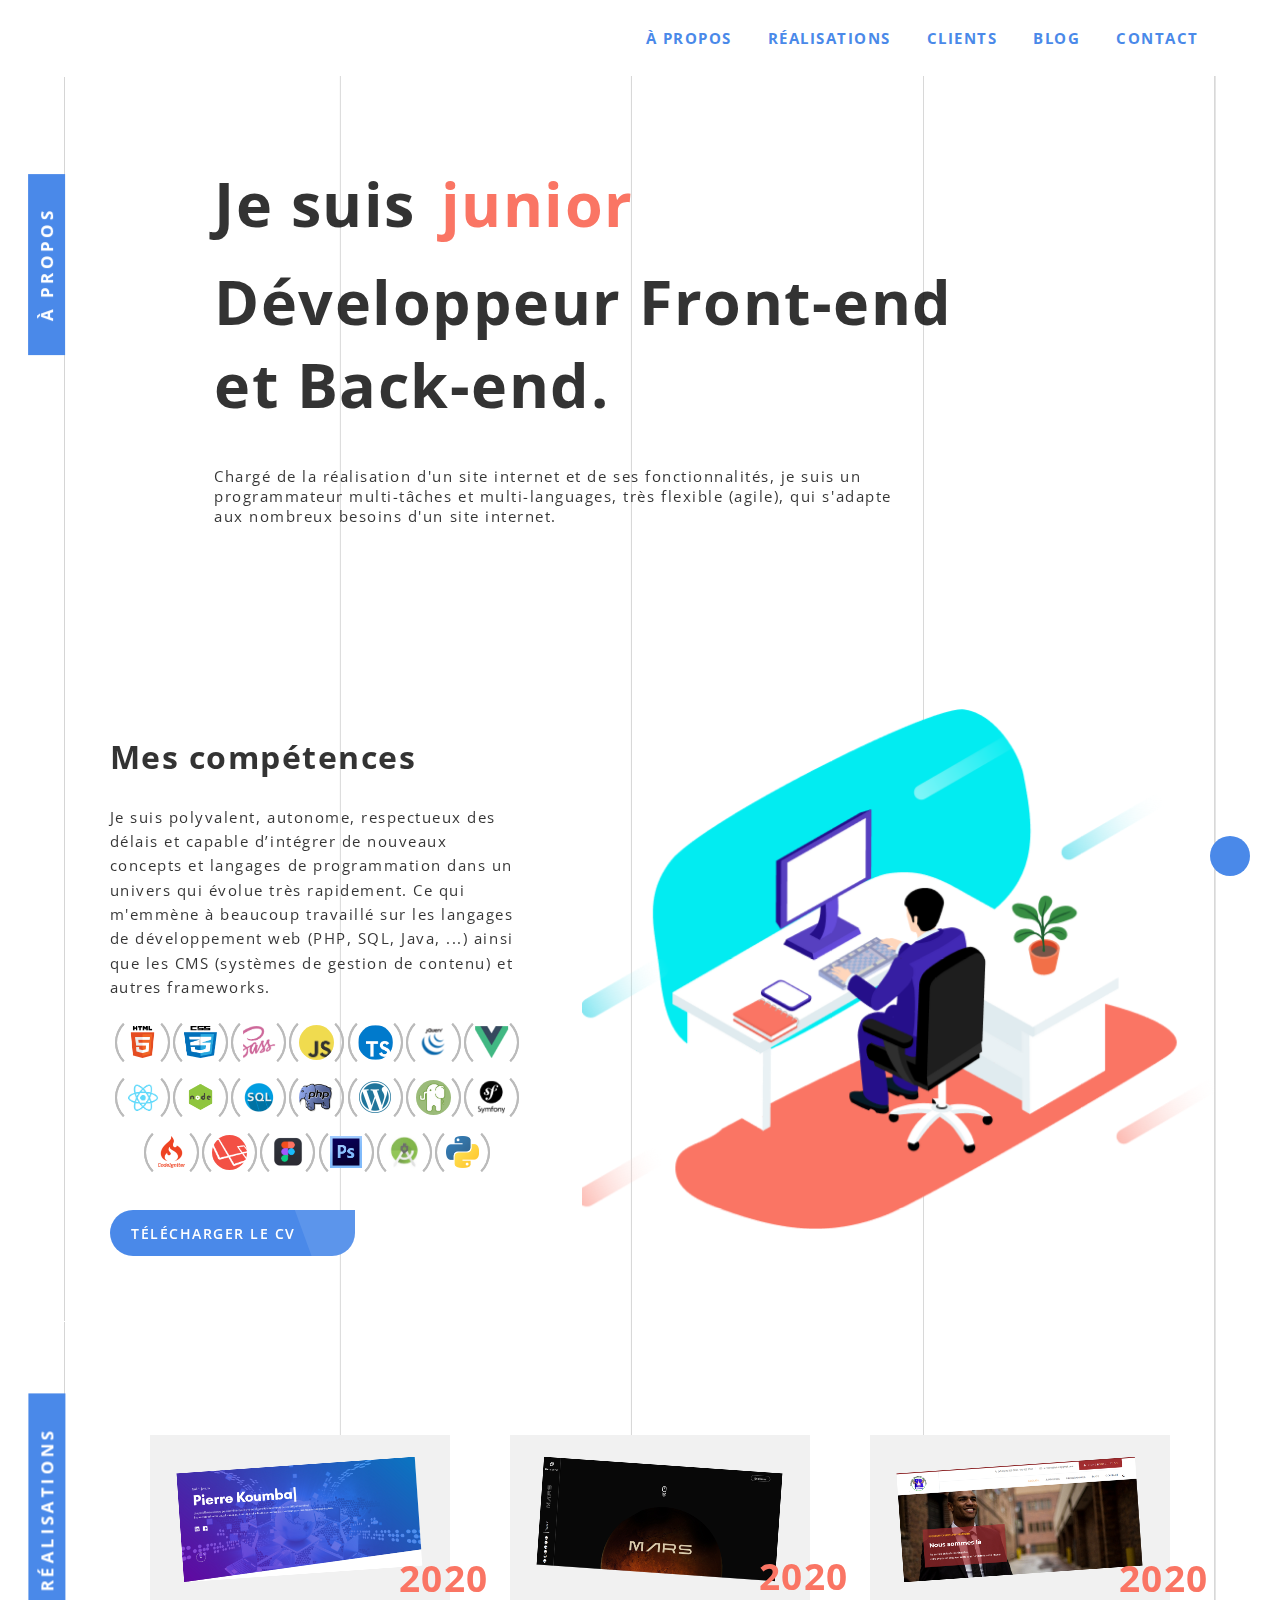
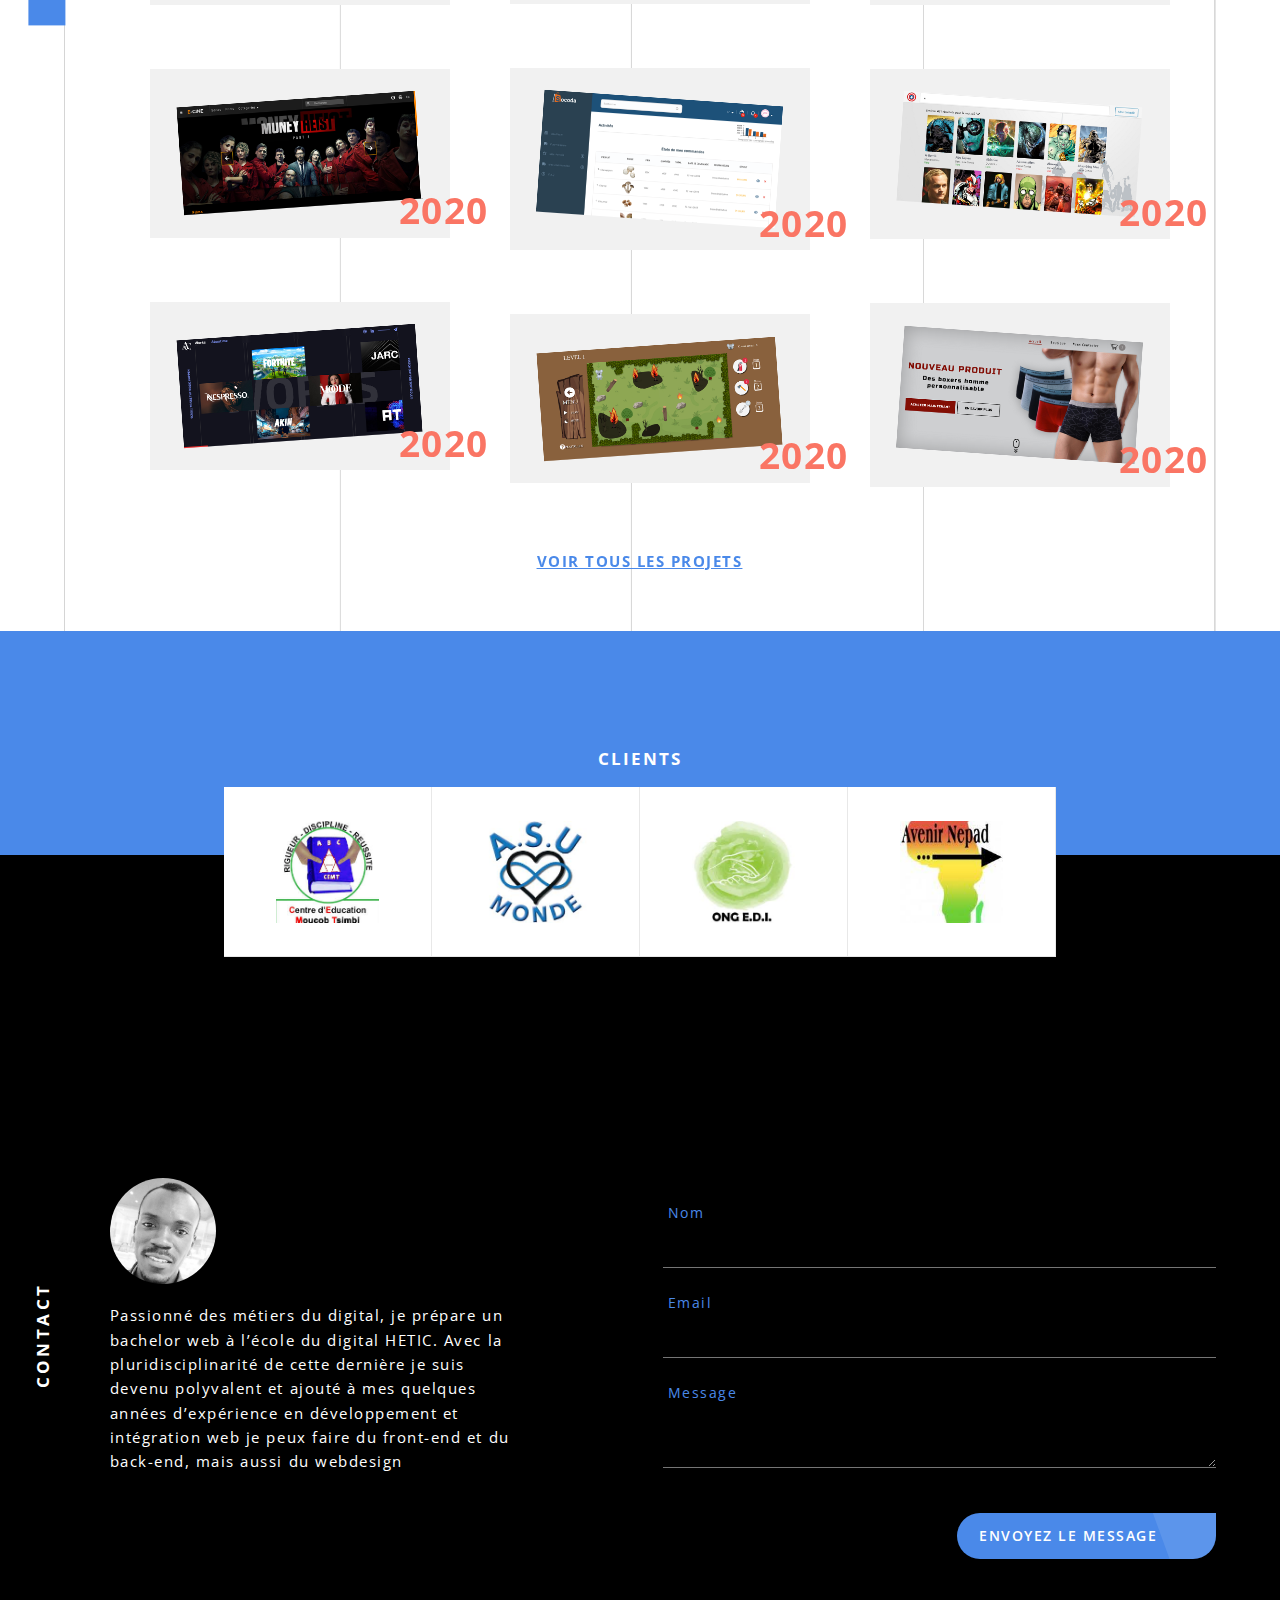
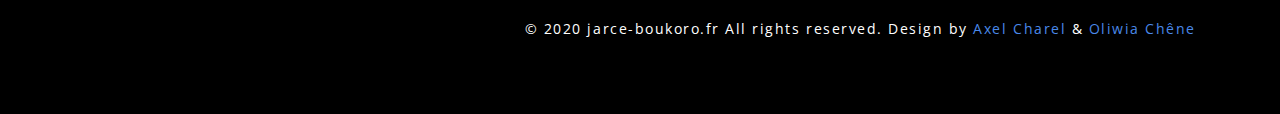
<file: index.html>
<!DOCTYPE html>
<html lang="en" class="no-js">
	<head>
		<meta charset="UTF-8" />
		<meta http-equiv="X-UA-Compatible" content="IE=edge,chrome=1"> 
		<meta name="viewport" content="width=device-width, initial-scale=1.0"> 
		<title>Portfolio | Jarce Boukoro</title>
		<meta name="description" content="Portofolio Jarce Boukoro Développeur Web" />
		<meta name="keywords" content="portofolio, hetic, informatique, congo brazzaville pointe noire, developpeur, web digital" />
		<meta name="author" content="Jarce Boukoro" />
		<link rel="shortcut icon" href="#">
		<link href="https://unpkg.com/aos@2.3.1/dist/aos.css" rel="stylesheet">
		<link rel="stylesheet" type="text/css" href="css/normalize.css" />
		<link rel="stylesheet" type="text/css" href="css/demo.css" />
		<link rel="stylesheet" type="text/css" href="css/icons.css" />
		<link rel="stylesheet" type="text/css" href="css/style.css" />
		<link rel="stylesheet" href="css/generique.css">
		<link rel="stylesheet" href="css/ujk6ksk.css">
		<link rel="stylesheet" href="css/ugp0unb.css">
		<link
			rel="stylesheet"
			href="https://use.fontawesome.com/releases/v5.0.10/css/all.css"
			integrity="sha384-+d0P83n9kaQMCwj8F4RJB66tzIwOKmrdb46+porD/OvrJ+37WqIM7UoBtwHO6Nlg"
			crossorigin="anonymous"
			/>
		<script src="js/modernizr.custom.js"></script>
		<script>document.documentElement.className="js";var supportsCssVars=function(){var a,b=document.createElement("style");return b.innerHTML="root: { --tmp-var: bold; }",document.head.appendChild(b),a=!!(window.CSS&&window.CSS.supports&&window.CSS.supports("font-weight","var(--tmp-var)")),b.parentNode.removeChild(b),a};supportsCssVars()||alert("Please view this demo in a modern browser that supports CSS Variables.");</script>
	</head>
	<body class="loading">
		<div id="app"></div>
		<header>
			<div class="container">
				<span class="link-header">
					<a href="http://www.linkedin.com/in/jarceb" target="_blank"><i class="fab fa-linkedin-in"></i></a>
					<a href="http://github.com/j2frise" target="_blank"><i class="fab fa-github"></i></a>
					<a href="./img/boukoro_jarce_cv.pdf" target="_blank"><i class="fas fa-file-pdf"></i></a>
				</span>
				<nav class="menu click-menu desktop">
					<a href="#about">à propos</a>
					<a href="#works">Réalisations</a>
					<a href="#clients">Clients</a>
					<a href="#">Blog</a>
					<a href="#contact">Contact</a>
				</nav>
				<nav id="bt-menu" class="bt-menu mobile">
					<a href="#" class="bt-menu-trigger"><span>Menu</span></a>
					<ul class="click-menu">
						<li><a href="#about">à propos</a></li>
						<li><a href="#works">Réalisations</a></li>
						<li><a href="#clients">Clients</a></li>
						<li><a href="#">Blog</a></li>
						<li><a href="#contact">Contact</a></li>
					</ul>
					<ul>
						<li class="linkedin"><a href="http://www.linkedin.com/in/jarceb" class="in" target="_blank"><i class="fab fa-linkedin-in"></i></a></li>
						<li><a href="http://github.com/j2frise" class="bt-icon icon-github" target="_blank">icon-github</a></li>
					</ul>
				</nav>
			</div><!-- /container -->
		</header>
		<a href="#" class="scrollToTop"><i class="fa fa-angle-up"></i></a>
		<main>
			<section id="about"  data-type="background" data-speed="10">
				<div class="container">
					<h3 class="desktop about">à propos</h3>
					<article>
						<h1 data-aos="fade-up" data-aos-duration="2000">
							<span>Je suis </span>
							<div>
								<ul class="flip3"> 
									<li class="second">junior</li>
									<li class="hetic">étudiant</li>
									<li>Jarce boukoro</li>
								</ul>
							</div>
							<!--<span>Jarce boukoro</span>-->
							<br>
							Développeur Front-end et Back-end.
							<h3 class="mobile">à propos</h3>
						</h1>
						<div class="content-about">
							Chargé de la réalisation d'un site internet et de ses fonctionnalités, je suis un programmateur multi-tâches et multi-languages, très flexible (agile), qui s'adapte aux nombreux besoins d'un site internet.
						</div>
									
					</article>
					<article class="features">
						
						<div class="last">
							<div class="last-img"></div>
							<div class="last-img"></div>
							<div class="last-img"></div>
							<div class="last-img"></div>
							<div class="last-img"></div>
						</div>
						<div class="first" data-aos="fade-right" data-aos-duration="2000">
							<h2>Mes compétences</h2>
							<p>
								Je suis polyvalent, autonome, respectueux des délais et capable d’intégrer de nouveaux concepts et langages de programmation dans un univers qui évolue très rapidement.
								Ce qui m'emmène à beaucoup travaillé sur les langages de développement web (PHP, SQL, Java, ...) ainsi que les CMS (systèmes de gestion de contenu) et autres frameworks.
								<br>
							</p>
							<div class="skills">
								<figure class="snip1566">
									<img src="./img/logo/sk-html.png" alt="sq-sample14" />
									<figcaption><i class="fas fa-external-link-alt"></i></figcaption>
									<a href="https://developer.mozilla.org/fr/docs/Apprendre/Commencer_avec_le_web/Les_bases_HTML" target="_blank"></a>
								</figure>
								<figure class="snip1566"><img src="./img/logo/sk-css.png" alt="sq-sample17" />
									<figcaption><i class="fas fa-external-link-alt"></i></figcaption>
									<a href="https://developer.mozilla.org/fr/docs/Apprendre/Commencer_avec_le_web/Les_bases_CSS" target="_blank"></a>
								</figure>
								<figure class="snip1566"><img src="./img/logo/sk-sass.png" alt="sq-sample19" />
									<figcaption><i class="fas fa-external-link-alt"></i></figcaption>
									<a href="https://la-cascade.io/se-lancer-dans-sass/" target="_blank"></a>
								</figure>
								<figure class="snip1566"><img class="circle" src="./img/logo/sk-js.png" alt="sq-sample20" />
									<figcaption><i class="fas fa-external-link-alt"></i></figcaption>
									<a href="https://developer.mozilla.org/fr/docs/Web/JavaScript/guide_de_demarrage" target="_blank"></a>
								</figure>
								<figure class="snip1566"><img class="circle" src="./img/logo/ts.png" alt="sq-sample20" />
									<figcaption><i class="fas fa-external-link-alt"></i></figcaption>
									<a href="https://www.typescriptlang.org/docs/handbook/typescript-in-5-minutes.html" target="_blank"></a>
								</figure>
								<figure class="snip1566">
									<img src="./img/logo/sk-jquery.png" alt="sq-sample14" />
									<figcaption><i class="fas fa-external-link-alt"></i></figcaption>
									<a href="https://www.w3schools.com/jquery/" target="_blank"></a>
								</figure>
								<figure class="snip1566"><img src="./img/logo/vujs.png" alt="sq-sample17" />
									<figcaption><i class="fas fa-external-link-alt"></i></figcaption>
									<a href="https://fr.vuejs.org/v2/guide/index.html" target="_blank"></a>
								</figure>
								<figure class="snip1566"><img src="./img/logo/react.png" alt="sq-sample17" />
									<figcaption><i class="fas fa-external-link-alt"></i></figcaption>
									<a href="https://fr.reactjs.org/tutorial/tutorial.html" target="_blank"></a>
								</figure>
								<figure class="snip1566"><img src="./img/logo/sk-node.png" alt="sq-sample17" />
									<figcaption><i class="fas fa-external-link-alt"></i></figcaption>
									<a href="https://nodejs.developpez.com/tutoriels/javascript/redecouvrir-javascript-avec-nodejs/" target="_blank"></a>
								</figure>
								<figure class="snip1566"><img src="./img/logo/sk-sql.png" alt="sq-sample19" />
									<figcaption><i class="fas fa-external-link-alt"></i></figcaption>
									<a href="https://sql.sh/" target="_blank"></a>
								</figure>
								<figure class="snip1566"><img class="circle" src="./img/logo/sk-php.png" alt="sq-sample20" />
									<figcaption><i class="fas fa-external-link-alt"></i></figcaption>
									<a href="http://www.lephpfacile.com/cours/" target="_blank"></a>
								</figure>
								<figure class="snip1566">
									<img src="./img/logo/sk-wp.png" alt="sq-sample14" />
									<figcaption><i class="fas fa-external-link-alt"></i></figcaption>
									<a href="https://www.codeur.com/tuto/wordpress/creer-site-wordpress/" target="_blank"></a>
								</figure>
								<figure class="snip1566"><img class="circle" src="./img/logo/slim.jpg" alt="sq-sample20" />
									<figcaption><i class="fas fa-external-link-alt"></i></figcaption>
									<a href="http://www.slimframework.com/docs/v3/tutorial/first-app.html" target="_blank"></a>
								</figure>
								<figure class="snip1566">
									<img src="./img/logo/sk-symfony.png" alt="sq-sample14" />
									<figcaption><i class="fas fa-external-link-alt"></i></figcaption>
									<a href="https://symfony.com/legacy/doc/jobeet/1_2/fr/01?orm=Doctrine" target="_blank"></a>
								</figure>
								<figure class="snip1566"><img src="./img/logo/sk-codeigniter.png" alt="sq-sample17" />
									<figcaption><i class="fas fa-external-link-alt"></i></figcaption>
									<a href="http://sdz.tdct.org/sdz/codeigniter-le-framework-au-service-des-zeros.html" target="_blank"></a>
								</figure>
								<figure class="snip1566"><img class="circle" src="./img/logo/sk-laravel.png" alt="sq-sample19" />
									<figcaption><i class="fas fa-external-link-alt"></i></figcaption>
									<a href="https://www.apprendre-laravel.fr/laraguide" target="_blank"></a>
								</figure>
								<figure class="snip1566"><img src="./img/logo/sk-figma.png" alt="sq-sample20" />
									<figcaption><i class="fas fa-external-link-alt"></i></figcaption>
									<a href="https://webdesign.tutsplus.com/fr/tutorials/figma-object-selection-tips--cms-31983" target="_blank"></a>
								</figure>
								<figure class="snip1566"><img class="" src="./img/logo/sk-ps.png" alt="sq-sample19" />
									<figcaption><i class="fas fa-external-link-alt"></i></figcaption>
									<a href="https://graphiste.com/blog/photoshop-pour-les-nuls" target="_blank"></a>
								</figure>
								<figure class="snip1566"><img src="./img/logo/java.jpg" alt="sq-sample17" />
									<figcaption><i class="fas fa-external-link-alt"></i></figcaption>
									<a href="https://openclassrooms.com/fr/courses/4517166-developpez-votre-premiere-application-android/4517173-installez-android-studio" target="_blank"></a>
								</figure>
								<figure class="snip1566"><img class="" src="./img/logo/sk-python.png" alt="sq-sample19" />
									<figcaption><i class="fas fa-external-link-alt"></i></figcaption>
									<a href="https://docs.python.org/3/tutorial/" target="_blank"></a>
								</figure>
							</div>
							<div>
								<a href="./img/boukoro_jarce_cv.pdf" target="_blank" class="btn btn-3 btn-3e">Télécharger le CV<i class="fa fa-download"></i></a>
							</div>
						</div>
					</article>
				</div>
			</section>
			<section id="works">
				<div class="container">
					<h3 class="desktop">Réalisations</h3>
					<h3 class="mobile">Réalisations</h3>
					<div class="grid-wrap">
						<div class="grid">
							
						</div>
						<article>
							<a href="production.html">voir tous les projets</a>	
						</article>
						<!--
						<article>
							<div class="counter"></div>	
							<button class="paginate left"><i></i><i></i></button>
							<button class="paginate right"><i></i><i></i></button>
						</article>
						-->
					</div><!-- /grid-wrap -->
				</div>
			</section>
			<section id="clients">
				<h3 class="">clients</h3>
				<div class="container">
					<div class="clients-items">
						<div class="view view-first">
							<img src="img/clients/moucob.jpg" />
							<div class="mask">
								<h2>CEMT</h2>
								<p>Prestation dans la création du site et logiciel de gestion</p>
								<a href="https://cemt.netlify.app/" target="_blank">Site <i class="fa fa-angle-right"></i></a>
							</div>
						</div>  
						<div class="view view-first">
							<img src="img/clients/asu.jpg" />
							<div class="mask">
								<h2>A.S.U Monde</h2>
								<p>Prestation dans la création du site internet.</p>
								<a href="https://fondationasumonde.org/" target="_blank">Site <i class="fa fa-angle-right"></i></a>
							</div>
						</div>  
						<div class="view view-first">
							<img src="img/clients/edi.jpg" />
							<div class="mask">
								<h2>ONG E.D.I</h2>
								<p>Prestation en formation et création de logiciel.</p>
								<a href="https://www.facebook.com/ONG-EDI-1286123801456742/" target="_blank">Lien <i class="fa fa-angle-right"></i></a>
							</div>
						</div>  
						<div class="view view-first">
							<img src="img/clients/nepad.jpg" />
							<div class="mask">
								<h2>Avenir Nepad</h2>
								<p>Prestation dans la crétaion du site et gestion de contenus</p>
								<a href="http://www.avenirnepadcongo.com/" target="_blank">Site <i class="fa fa-angle-right"></i></a>
							</div>
						</div>  
					</div>
				</div>
			</section>
		</main>

		<footer id="contact">
			<section class="me">
				<div class="container">
					<h3 class="desktop">Contact</h3>
					<h3 class="mobile">Contact</h3>
					<div class="block-me">
						<div class="info">
							<img src="./img/me.jpg" alt="avatar jarce">
							<p>
								Passionné des métiers du digital, je prépare un bachelor web à l’école du digital HETIC. Avec la pluridisciplinarité de cette dernière je suis devenu polyvalent et ajouté à mes quelques années d’expérience en développement et intégration web je peux faire du front-end et du back-end, mais aussi du webdesign
							</p>
							<div class="social desktop">
								<a href="http://www.linkedin.com/in/jarceb" target="blank"><i class="fab fa-linkedin-in"></i></a>
								<a href="http://github.com/j2frise" target="blank"><i class="fab fa-github"></i></a>
							</div>
						</div>
						<div class="form">
							<form>
								<div class="group message"></div>
								<div class="group">      
								  <input type="text" class="require" id="con_name">
								  <span class="highlight"></span>
								  <span class="bar"></span>
								  <label>Nom</label>
								</div>
								<div class="group">      
								  <input type="text" class="require" id="con_email">
								  <span class="highlight"></span>
								  <span class="bar"></span>
								  <label>Email</label>
								</div>
								<div class="group">      
									<textarea class="require" id="con_message"></textarea>
									<span class="highlight"></span>
									<span class="bar"></span>
									<label>Message</label>
								</div>
								<div class="group">      
									<button type="button" class="btn btn-3 btn-3e">Envoyez le message<i class="fa fa-paper-plane"></i></button>
								</div>
							  </form>
						</div>
						<div class="social mobile">
							<a href="http://www.linkedin.com/in/jarceb" target="blank"><i class="fab fa-linkedin-in"></i></a>
							<a href="http://github.com/j2frise" target="blank"><i class="fab fa-github"></i></a>
						</div>
						<div class="copyright">
							&copy; 2020 jarce-boukoro.fr All rights reserved. Design by <a href="http://axelcharel.com/" target="_blank">Axel Charel</a> & <a href="https://oliwiachene.netlify.app" target="_blank">Oliwia Chêne</a> 
						</div>
					</div>
				</div>
			</section>
		</footer>

		<div class="content"></div>
	</body>
	<script src="js/jquery.min.js"></script>
	<script src="js/features.js"></script>
	<script src="js/classie.js"></script>
	<script src="js/borderMenu.js"></script>
	<script src="js/imagesloaded.pkgd.min.js"></script>
	<script src="js/masonry.pkgd.min.js"></script>
	<script src="js/charming.min.js"></script>
	<script src="js/TweenMax.min.js"></script>
	<script src="js/draggabilly.pkgd.min.js"></script>
	<script src="js/demo.js"></script>
	<script src="js/animateImage.js"></script>
	<script src="js/script.js"></script>
	<script>
		// Preload all the images in the page
		imagesLoaded(document.querySelectorAll('.img-inner'), {background: true}, () => document.body.classList.remove('loading'));
	</script>
	<script src="https://unpkg.com/aos@2.3.1/dist/aos.js"></script>
	<script>
		AOS.init();
	</script>
</html>
</file>
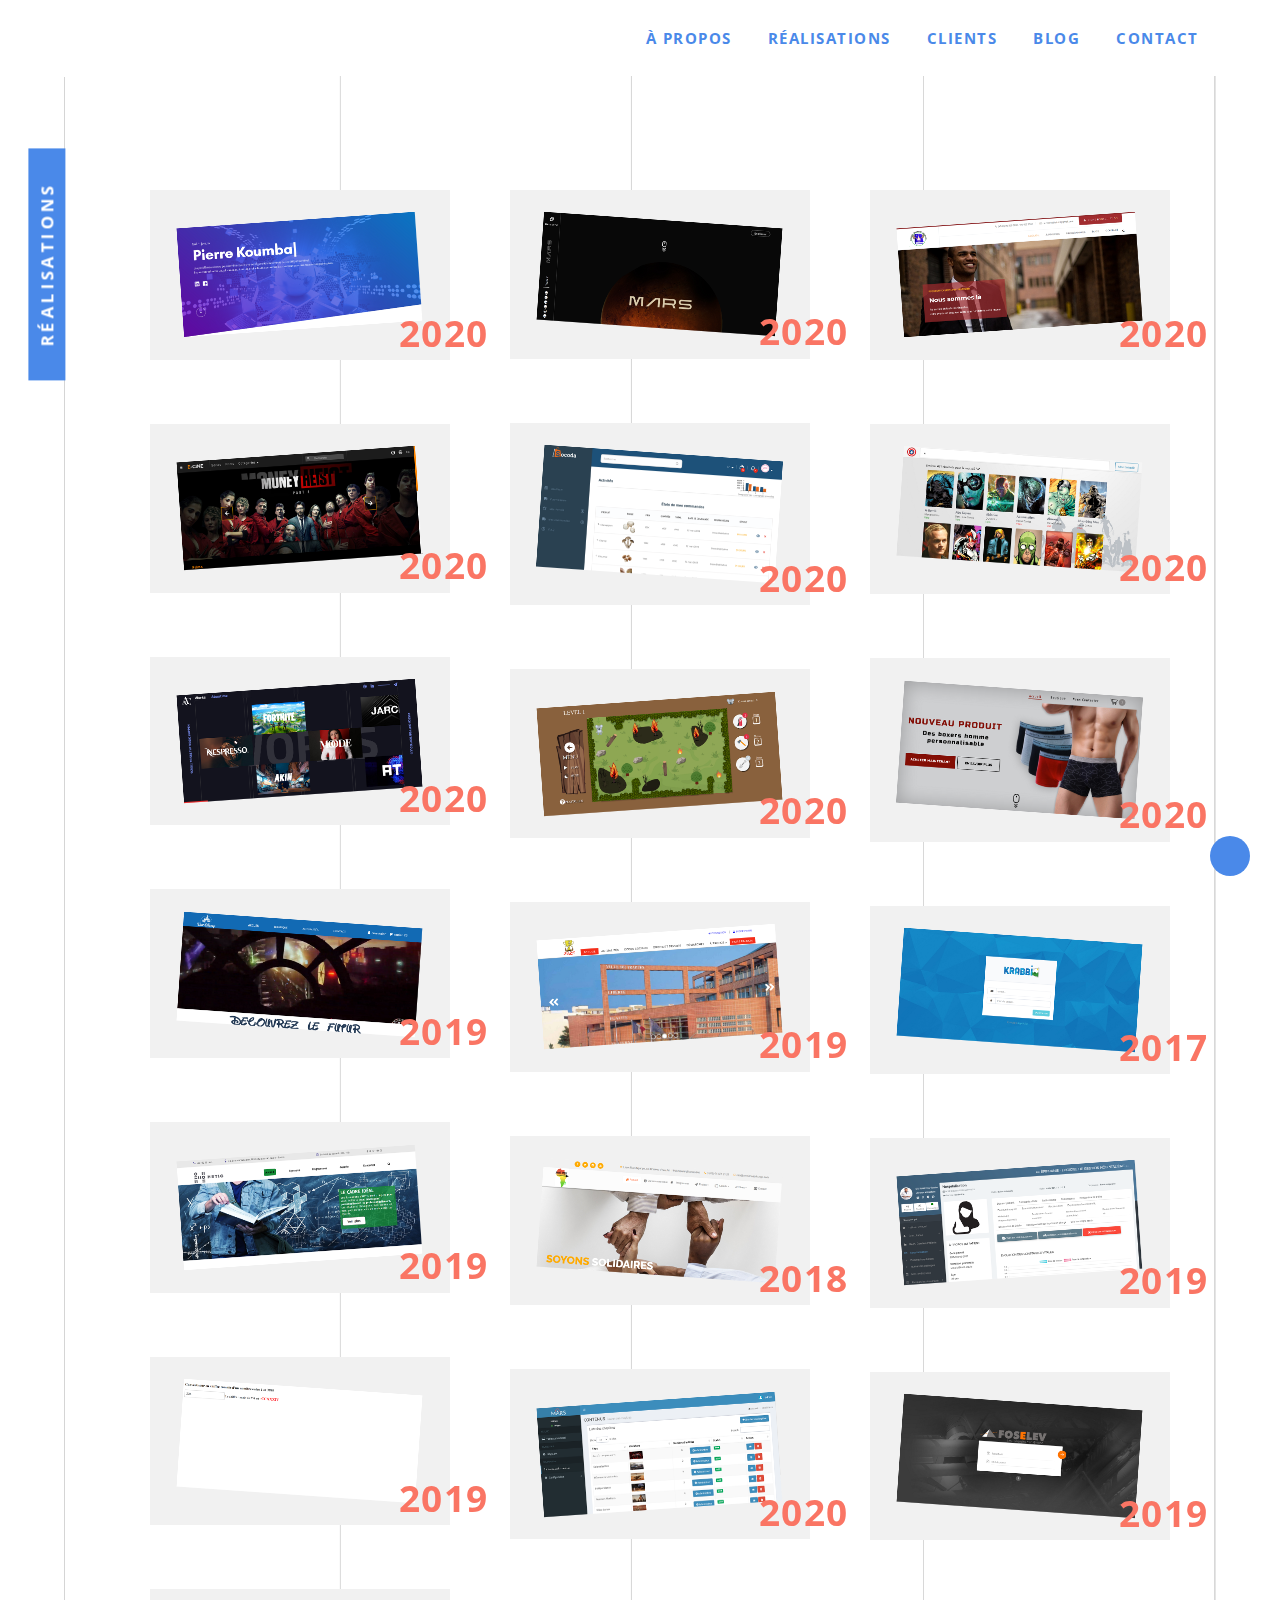
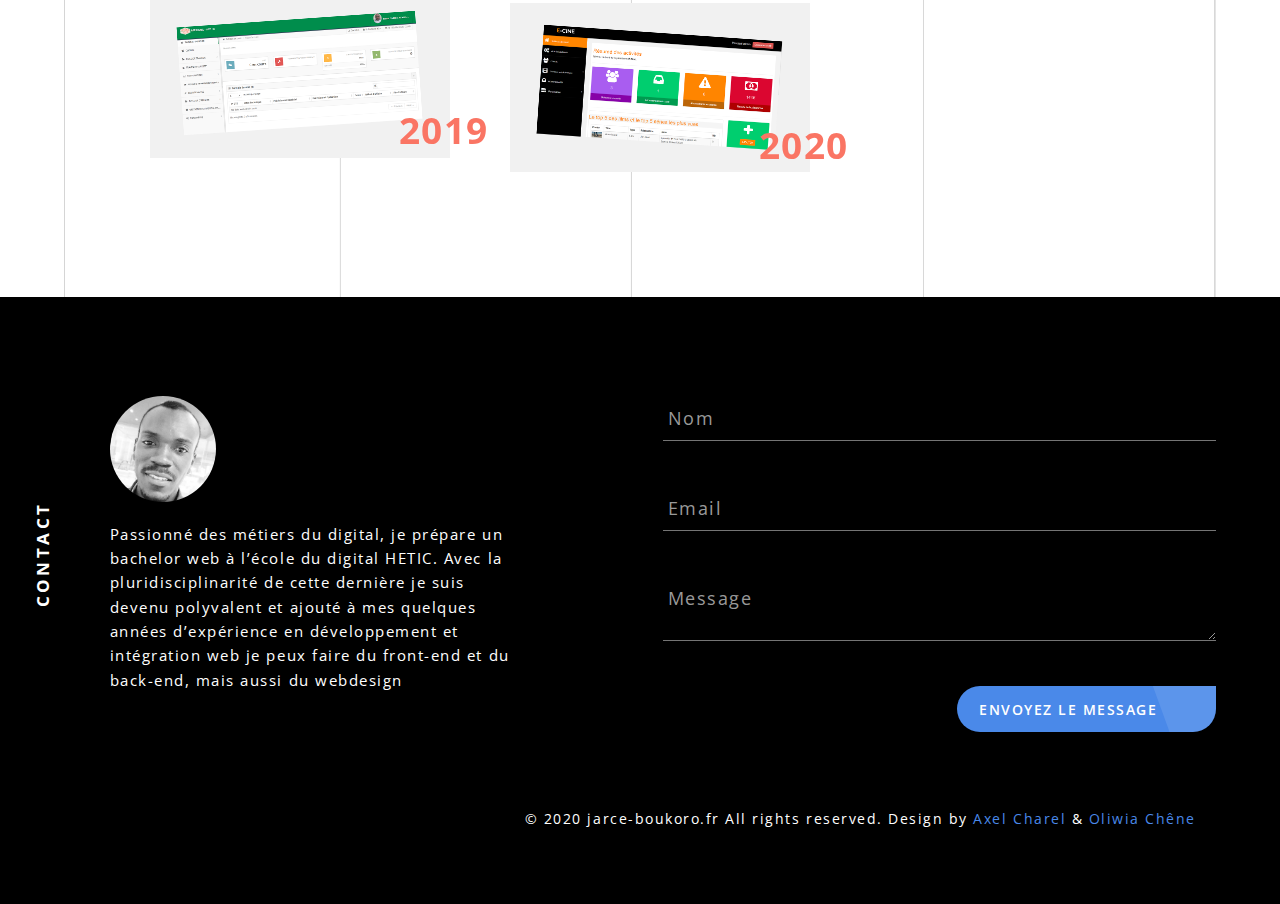
<file: production.html>
<!DOCTYPE html>
<html lang="en" class="no-js">
	<head>
		<meta charset="UTF-8" />
		<meta http-equiv="X-UA-Compatible" content="IE=edge,chrome=1"> 
		<meta name="viewport" content="width=device-width, initial-scale=1.0"> 
		<title>Portfolio | Jarce Boukoro</title>
		<meta name="description" content="Portofolio Jarce Boukoro Développeur Web" />
		<meta name="keywords" content="portofolio, hetic, informatique, congo brazzaville pointe noire, developpeur, web digital" />
		<meta name="author" content="Jarce Boukoro" />
		<link rel="shortcut icon" href="#">
		<link href="https://unpkg.com/aos@2.3.1/dist/aos.css" rel="stylesheet">
		<link rel="stylesheet" type="text/css" href="css/normalize.css" />
		<link rel="stylesheet" type="text/css" href="css/demo.css" />
		<link rel="stylesheet" type="text/css" href="css/icons.css" />
		<link rel="stylesheet" type="text/css" href="css/style.css" />
		<link rel="stylesheet" href="css/generique.css">
		<link rel="stylesheet" href="css/ujk6ksk.css">
		<link rel="stylesheet" href="css/ugp0unb.css">
		<link
			rel="stylesheet"
			href="https://use.fontawesome.com/releases/v5.0.10/css/all.css"
			integrity="sha384-+d0P83n9kaQMCwj8F4RJB66tzIwOKmrdb46+porD/OvrJ+37WqIM7UoBtwHO6Nlg"
			crossorigin="anonymous"
			/>
		<script src="js/modernizr.custom.js"></script>
		<script>document.documentElement.className="js";var supportsCssVars=function(){var a,b=document.createElement("style");return b.innerHTML="root: { --tmp-var: bold; }",document.head.appendChild(b),a=!!(window.CSS&&window.CSS.supports&&window.CSS.supports("font-weight","var(--tmp-var)")),b.parentNode.removeChild(b),a};supportsCssVars()||alert("Please view this demo in a modern browser that supports CSS Variables.");</script>
	</head>
	<body class="loading">
		<div id="app"></div>
		<header>
			<div class="container">
				<span class="link-header">
					<a href="http://www.linkedin.com/in/jarceb" target="_blank"><i class="fab fa-linkedin-in"></i></a>
					<a href="http://github.com/j2frise" target="_blank"><i class="fab fa-github"></i></a>
					<a href="./img/boukoro_jarce_cv.pdf" target="_blank"><i class="fas fa-file-pdf"></i></a>
				</span>
				<nav class="menu click-menu desktop">
					<a href="index.html#about">à propos</a>
					<a href="index.html#works">Réalisations</a>
					<a href="index.html#clients">Clients</a>
					<a href="#">Blog</a>
					<a href="#contact">Contact</a>
				</nav>
				<nav id="bt-menu" class="bt-menu mobile">
					<a href="#" class="bt-menu-trigger"><span>Menu</span></a>
					<ul class="click-menu">
						<li><a href="index.html#about">à propos</a></li>
						<li><a href="index.html#works">Réalisations</a></li>
						<li><a href="index.html#clients">Clients</a></li>
						<li><a href="#">Blog</a></li>
						<li><a href="#contact">Contact</a></li>
					</ul>
					<ul>
						<li class="linkedin"><a href="http://www.linkedin.com/in/jarceb" class="in" target="_blank"><i class="fab fa-linkedin-in"></i></a></li>
						<li><a href="http://github.com/j2frise" class="bt-icon icon-github" target="_blank">icon-github</a></li>
					</ul>
				</nav>
			</div><!-- /container -->
		</header>
		<a href="#" class="scrollToTop"><i class="fa fa-angle-up"></i></a>
		<main>

			<section id="works">
				<div class="container">
					<h3 class="desktop">Réalisations</h3>
					<h3 class="mobile">Réalisations</h3>
					<div class="grid-wrap">
						<div class="grid">
							
						<!--
						<article>
							<div class="counter"></div>	
							<button class="paginate left"><i></i><i></i></button>
							<button class="paginate right"><i></i><i></i></button>
						</article>
						-->
					</div><!-- /grid-wrap -->
				</div>
			</section>
		</main>

		<footer id="contact">
			<section class="me">
				<div class="container">
					<h3 class="desktop">Contact</h3>
					<h3 class="mobile">Contact</h3>
					<div class="block-me">
						<div class="info">
							<img src="./img/me.jpg" alt="avatar jarce">
							<p>
								Passionné des métiers du digital, je prépare un bachelor web à l’école du digital HETIC. Avec la pluridisciplinarité de cette dernière je suis devenu polyvalent et ajouté à mes quelques années d’expérience en développement et intégration web je peux faire du front-end et du back-end, mais aussi du webdesign
							</p>
							<div class="social desktop">
								<a href="http://www.linkedin.com/in/jarceb" target="blank"><i class="fab fa-linkedin-in"></i></a>
								<a href="http://github.com/j2frise" target="blank"><i class="fab fa-github"></i></a>
							</div>
						</div>
						<div class="form">
							<form>
								<div class="group">      
								  <input type="text" required>
								  <span class="highlight"></span>
								  <span class="bar"></span>
								  <label>Nom</label>
								</div>
								<div class="group">      
								  <input type="text" required>
								  <span class="highlight"></span>
								  <span class="bar"></span>
								  <label>Email</label>
								</div>
								<div class="group">      
									<textarea required></textarea required>
									<span class="highlight"></span>
									<span class="bar"></span>
									<label>Message</label>
								</div>
								<div class="group">      
									<button type="button" class="btn btn-3 btn-3e">Envoyez le message<i class="fa fa-paper-plane"></i></button>
								</div>
							  </form>
						</div>
						<div class="social mobile">
							<a href="http://www.linkedin.com/in/jarceb" target="_blank"><i class="fab fa-linkedin-in"></i></a>
							<a href="http://github.com/j2frise" target="_blank"><i class="fab fa-github"></i></a>
						</div>
						<div class="copyright">
							&copy; 2020 jarce-boukoro.fr All rights reserved. Design by <a href="http://axelcharel.com/" target="_blank">Axel Charel</a> & <a href="https://oliwiachene.netlify.app" target="_blank">Oliwia Chêne</a> 
						</div>
					</div>
				</div>
			</section>
		</footer>

		<div class="content"></div>
	</body>
	<script src="js/jquery.min.js"></script>
	<script src="js/features.js"></script>
	<script src="js/classie.js"></script>
	<script src="js/borderMenu.js"></script>
	<script src="js/imagesloaded.pkgd.min.js"></script>
	<script src="js/masonry.pkgd.min.js"></script>
	<script src="js/charming.min.js"></script>
	<script src="js/TweenMax.min.js"></script>
	<script src="js/draggabilly.pkgd.min.js"></script>
	<script src="js/demo.js"></script>
	<script src="js/animateImage.js"></script>
	<script src="js/script.js"></script>
	<script>
		// Preload all the images in the page
		imagesLoaded(document.querySelectorAll('.img-inner'), {background: true}, () => document.body.classList.remove('loading'));
	</script>
	<script src="https://unpkg.com/aos@2.3.1/dist/aos.js"></script>
	<script>
		AOS.init();
	</script>
</html>
</file>
<file: css/demo.css>
@import url('http://fonts.googleapis.com/css?family=Lato:300,400,700');
@import url('https://fonts.googleapis.com/css?family=Playfair+Display:400,400i,500,500i,600,600i,700,700i,800,800i,900,900i&display=swap');
@import url('https://fonts.googleapis.com/css?family=Open+Sans:300,300i,400,400i,600,600i,700,700i,800,800i&display=swap');
@import url('https://fonts.googleapis.com/css?family=Roboto+Slab:100,200,300,400,500,600,700,800,900&display=swap');
@import url('https://fonts.googleapis.com/css?family=Titillium+Web:200,200i,300,300i,400,400i,600,600i,700,700i,900&display=swap');
@font-face {
	font-weight: normal;
	font-style: normal;
	font-family: 'codropsicons';
	src:url('../fonts/codropsicons/codropsicons.eot');
	src:url('../fonts/codropsicons/codropsicons.eot?#iefix') format('embedded-opentype'),
		url('../fonts/codropsicons/codropsicons.woff') format('woff'),
		url('../fonts/codropsicons/codropsicons.ttf') format('truetype'),
		url('../fonts/codropsicons/codropsicons.svg#codropsicons') format('svg');
}

::-webkit-scrollbar {
	width: 9px;
	height: 5px;
}
::-webkit-scrollbar-button {
	width: 0px;
	height: 0px;
}
::-webkit-scrollbar-thumb {
	background: #FA7564;
	border: 31px none #FA7564;
	border-radius: 5px;
}
::-webkit-scrollbar-thumb:hover {
	background: #c35340;
}
::-webkit-scrollbar-thumb:active {
	background: #c35340;
}
::-webkit-scrollbar-track {
	background: #f0f0f0;
	border: 1px solid #ffffff;
	border-radius: 5px;
}
::-webkit-scrollbar-track:hover {
	background: #f2f2f2;
}
::-webkit-scrollbar-track:active {
	background: #f5f5f5;
}
::-webkit-scrollbar-corner {
	background: transparent;
}

body {
	/*font-family: 'Roboto Slab', serif;*/
	font-family: 'Open Sans', sans-serif;
	font-size: 17px;
	letter-spacing: 0.1em;
	font-weight: 400;
	color: rgba(0,0,0,0.8)
}

p {
	
	line-height: 1.6em;
}

a,
a:focus {
	outline: none;
}

main {
	
	margin-top: 4.2em;
}

section .container{
	position: relative;
}

#app {
	top: 0;
	left: 0;
	position: fixed;
	width: 100vw;
	height: 100vh;
	overflow: hidden;
	pointer-events: none;
}

.hidden {
	position: absolute;
	overflow: hidden;
	width: 0;
	height: 0;
	pointer-events: none;
}

header {
	position: fixed;
	padding: 28px 2px 18px 2px ;
	text-align: right;
	text-transform: uppercase;
	font-weight: bold;
	background-color: #fff;
	color: #4A89E9;
	width: 100%;
	top: 0;
	left: 0;
	z-index: 5;
}

header .container {
	background: #fff;
	padding: 0;
	border: none;
}


.codrops-icon:before {
	margin: 0 4px;
	text-transform: none;
	font-weight: normal;
	font-style: normal;
	font-variant: normal;
	font-family: 'codropsicons';
	line-height: 1;
	speak: none;
	-webkit-font-smoothing: antialiased;
}

.codrops-icon-drop:before {
	content: "\e001";
}

.codrops-icon-prev:before {
	content: "\e004";
}

/* Demo Buttons Style */
.codrops-demos {
	padding: 2em 0 3em;
}

.codrops-demos a {
	display: inline-block;
	margin: 0.5em;
	padding: 0.7em 1.1em;
	outline: none;
	border: 3px solid rgba(0,0,0,0.3);
	color: rgba(0,0,0,0.3);
	text-decoration: none;
	font-weight: 700;
	opacity: 1;
	-webkit-transition: all 0.2s;
	transition: all 0.2s;
}

.btn {
	display: inline-block;
	border: none;
	font-family: inherit;
	font-size: .9em;
	color: inherit;
	background: none;
	cursor: pointer;
	text-transform: uppercase;
	letter-spacing: 1.5px;
	font-weight: 600;
	outline: none;
	position: relative;
	-webkit-transition: all 0.3s;
	-moz-transition: all 0.3s;
	transition: all 0.3s;
	border-radius: 50px;
	border-top-right-radius: 0px;
}

.btn:after {
	content: '';
	position: absolute;
	z-index: -1;
	-webkit-transition: all 0.3s;
	-moz-transition: all 0.3s;
	transition: all 0.3s;
}

.btn i {
	position: absolute;
	transform: translateX(165%);
}

/* Button 3 */
.btn-3 {
	background: #4A89E9;
	color: #fff;
}

.btn-3:hover {
	background: rgb(10, 78, 179);
}

.btn-3:active {
	background: rgb(10, 78, 179);
	top: 2px;
}

.btn-3:before {
	position: absolute;
	height: 100%;
	left: 0;
	top: 0;
	line-height: 3;
	font-size: 140%;
	width: 3em;
}

/* Button 3e */
.btn-3e {
	padding: 1em 4.3em 1em 1.6em;
	overflow: hidden;
}

.btn-3e:before {
	left: auto;
	right: 10px;
	z-index: 2;
}

.btn-3e:after {
	width: 25%;
	height: 200%;
	background: rgba(255,255,255,0.1);
	z-index: 1;
	right: 0;
	top: 0;
	margin: -5px 0 0 -5px;
	-webkit-transform-origin: 0 0;
	-webkit-transform: rotate(-20deg);
	-moz-transform-origin: 0 0;
	-moz-transform: rotate(-20deg);
	-ms-transform-origin: 0 0;
	-ms-transform: rotate(-20deg);
	transform-origin: 0 0;
	transform: rotate(-20deg);
}

.btn-3e:hover:after {
	width: 35%;
}

/* Page Loader */
.js .loading::before {
	content: '';
	position: fixed;
	z-index: 100;
	top: 0;
	left: 0;
	width: 100%;
	height: 100%;
	background: #151313;
}

.js .loading::after {
	content: '';
	position: fixed;
	z-index: 100;
	top: 50%;
	left: 50%;
	width: 60px;
	height: 60px;
	margin: -30px 0 0 -30px;
	pointer-events: none;
	border-radius: 50%;
	opacity: 0.4;
	background:#696969;
	animation: loaderAnim 0.7s linear infinite alternate forwards;
}

.group 			  { 
	position:relative; 
	margin-bottom:45px; 
  }
  input, textarea {
	font-size:18px;
	padding:10px 10px 10px 5px;
	display:block;
	width:100%;
	border:none;
	border-bottom:1px solid #757575;
  }
  input:focus, textarea:focus { 
	outline:none; 
  }

  .group.error input, .group.error  textarea {
	border-bottom:1px solid rgb(184, 92, 92);;
  }
  
  label 				 {
	color:#999; 
	font-size:18px;
	font-weight:normal;
	position:absolute;
	pointer-events:none;
	left:5px;
	top:10px;
	transition:0.2s ease all; 
	-moz-transition:0.2s ease all; 
	-webkit-transition:0.2s ease all;
  }
  

  textarea {
	  height: auto;

  }

  textarea:valid ~ label, input:focus ~ label, input:valid ~ label, textarea:focus ~ label {
	top:-20px;
	font-size:14px;
	color: #4A89E9;
  }

  .message.error, .group.error textarea:valid ~ label, .group.error input:focus ~ label, .group.error input:valid ~ label, .group.error textarea:focus ~ label {
	color: rgb(184, 92, 92);
  }

  .message.success {
	color: green;
  }
  
  .bar 	{ 
	  position:relative; 
	  display:block; width:100%; 
	}
  .bar:before, .bar:after 	{
	content:'';
	height:2px; 
	width:0;
	bottom:1px; 
	position:absolute;
	background: #4A89E9; 
	transition:0.2s ease all; 
	-moz-transition:0.2s ease all; 
	-webkit-transition:0.2s ease all;
  }
  .bar:before {
	left:50%;
  }
  .bar:after {
	right:50%; 
  }
  
  input:focus ~ .bar:before, input:focus ~ .bar:after, textarea:focus ~ .bar:before, textarea:focus ~ .bar:after {
	width:50%;
  }

  .highlight {
	position:absolute;
	height:60%; 
	width:100%; 
	top:25%; 
	left:0;
	pointer-events:none;
	opacity:0.5;
  }
  
  input:focus ~ .highlight, textarea:focus ~ .highlight {
	-webkit-animation:inputHighlighter 0.3s ease;
	-moz-animation:inputHighlighter 0.3s ease;
	animation:inputHighlighter 0.3s ease;
  }

  
  /* screen tablet */
@media (min-width:768px){
	body {
		font-size: 90%;
	}

	header .container{
		text-align: left;
		display: flex;
		justify-content: space-between;
	}
	main {
		margin-top: 5em;
	}
	
}

/* Screen desktop */
@media (min-width: 1025px) {
	main {
		margin-top: 5em;
	} 
	body {
		font-size: 95%;
	}

}

  /* Animations ================ */
  @-webkit-keyframes inputHighlighter {
	from { background:#4A89E9; }
  to 	{ width:0; background:transparent; }
}
@-moz-keyframes inputHighlighter {
	from { background:#4A89E9; }
  to 	{ width:0; background:transparent; }
}
@keyframes inputHighlighter {
	from { background:#4A89E9; }
  to 	{ width:0; background:transparent; }
}

@keyframes loaderAnim {
	to {
		opacity: 1;
		transform: scale3d(0.5, 0.5, 1);
	}

}
</file>
<file: css/icons.css>
@charset "UTF-8";
@font-face {
  font-family: "minicons-webalys";
  src:url("../fonts/demoicons/minicons-webalys.eot");
  src:url("../fonts/demoicons/minicons-webalys.eot?#iefix") format("embedded-opentype"),
    url("../fonts/demoicons/minicons-webalys.ttf") format("truetype"),
    url("../fonts/demoicons/minicons-webalys.svg#minicons-webalys") format("svg"),
    url("../fonts/demoicons/minicons-webalys.woff") format("woff");
  font-weight: normal;
  font-style: normal;
}

@font-face {
  font-family: 'FontAwesome';
  src:url('../fonts/demoicons/FontAwesome.eot');
  src:url('../fonts/demoicons/FontAwesome.eot?#iefix') format('embedded-opentype'),
    url('../fonts/demoicons/FontAwesome.woff') format('woff'),
    url('../fonts/demoicons/FontAwesome.ttf') format('truetype'),
    url('../fonts/demoicons/FontAwesome.svg#FontAwesome') format('svg');
  font-weight: normal;
  font-style: normal;
}

@font-face {
	font-family: 'icomoon';
	src:url('../fonts/icomoon/icomoon.eot');
	src:url('../fonts/icomoon/icomoon.eot?#iefix') format('embedded-opentype'),
		url('../fonts/icomoon/icomoon.woff') format('woff'),
		url('../fonts/icomoon/icomoon.ttf') format('truetype'),
		url('../fonts/icomoon/icomoon.svg#icomoon') format('svg');
	font-weight: normal;
	font-style: normal;
}


/* Pseudo elements for icons */
.btn:before,
.icon-heart:after,
.icon-star:after,
.icon-plus:after,
.icon-file:before {
	font-family: 'icomoon';
	speak: none;
	font-style: normal;
	font-weight: normal;
	font-variant: normal;
	text-transform: none;
	line-height: 1;
	position: relative;
	-webkit-font-smoothing: antialiased;
}

.icon-envelope:before {
	content: "\e000";
}

.icon-cart:before {
	content: "\e007";
}

.icon-cart-2:before {
	content: "\e008";
}

.icon-heart:before {
	content: "\e009";
}

/* Filled heart */
.icon-heart:after,
.icon-heart-2:before {
	content: "\e00a";
}

.icon-star:before {
	content: "\e00b";
}

/* Filled star */
.icon-star:after,
.icon-star-2:before {
	content: "\e00c";
}

.icon-arrow-right:before {
	content: "\e00d";
}

.icon-arrow-left:before {
	content: "\e003";
}

.icon-truck:before {
	content: "\e00e";
}

.icon-remove:before {
	content: "\e00f";
}

.icon-cog:before {
	content: "\e010";
}

.icon-plus:before,
.icon-plus:after {
	content: "\e011";
}

.icon-minus:before {
	content: "\e012";
}

.bh-icon-smiley:before {
	content: "\e001";
}

.bh-icon-sad:before {
	content: "\e002";
}

.icon-file:before {
	content: "\e004";
}

.icon-remove-2:before {
	content: "\e005";
}

/* */

.bt-icon:before,
.bt-icon-alt:before {
  font-family: "minicons-webalys";
  font-style: normal;
  font-weight: normal;
  font-variant: normal;
  text-transform: none !important;
  speak: none;
  display: inline-block;
  text-decoration: none;
  width: 1em;
  line-height: inherit;
  -webkit-font-smoothing: antialiased;
}

.bt-icon-alt:before {
  font-family: "FontAwesome";
}

.icon-window-delete:before {
  content: "\e000";
}

.icon-download:before {
  content: "\e002";
}

.icon-home:before {
  content: "\e003";
}

.icon-calendar:before {
  content: "\e004";
}

.icon-folder-add:before {
  content: "\e001";
}

.icon-windows:before {
  content: "\e008";
}

.icon-volume:before {
  content: "\e00e";
}

.icon-speaker:before {
  content: "\e011";
}

.icon-star:before {
  content: "\e012";
}

.icon-sun:before {
  content: "\e014";
}

.icon-trash:before {
  content: "\e018";
}

.icon-zoom:before {
  content: "\e005";
}

.icon-user-outline:before {
  content: "\e006";
}

.icon-picture:before {
  content: "\e007";
}

.icon-phone:before {
  content: "\e009";
}

.icon-newspaper:before {
  content: "\e00a";
}

.icon-printer:before {
  content: "\e00b";
}

.icon-microwave:before {
  content: "\e00c";
}

.icon-refresh:before {
  content: "\e00d";
}

.icon-lock:before {
  content: "\e00f";
}

.icon-email:before {
  content: "\e010";
}

.icon-browser:before {
  content: "\e013";
}

.icon-bubble:before {
  content: "\e015";
}

.icon-calculator:before {
  content: "\e016";
}

.icon-cd:before {
  content: "\e017";
}

.icon-enter:before {
  content: "\e019";
}

.icon-file-add:before {
  content: "\e01a";
}

.icon-flag:before {
  content: "\e01b";
}

.icon-twitter:before {
  content: "\e01c";
}

.icon-gplus:before {
  content: "\e020";
}

.icon-github:before {
  content: "\e021";
}

.icon-facebook:before {
  content: "\e01d";
}

/* Font Awesome */
.icon-step-backward:before {
  content: "\f048";
}
.icon-backward:before {
  content: "\f04a";
}
.icon-pause:before {
  content: "\f04c";
}
.icon-stop:before {
  content: "\f04d";
}
.icon-forward:before {
  content: "\f04e";
}
.icon-step-forward:before {
  content: "\f051";
}
.icon-play:before {
  content: "\f04b";
}
</file>
<file: css/style.css>
*,
*:after,
*::before {
    -webkit-box-sizing: border-box;
    -moz-box-sizing: border-box;
    box-sizing: border-box;
}

a {
	text-decoration: none;
}

h2 {
	font-size: 1.35em;
}

img {
	max-width: 100%;
	height: auto;
	-o-object-fit: cover;
	   object-fit: cover;
  }

.mobile {
	display: block;
}

.desktop{
	display: none;
}

.container {
	width: 90%;
	margin: auto;
	background: url('./../img/lines-mobile.png') no-repeat;
	background-size: cover;
	border-right: 0.2px solid rgba(0,0,0,0.1);
}
#clients .container,footer .container {
	background: none;
}

.scrollToTop {
	width: 40px;
	 height: 40px;
	 position: fixed;
	 right: 30px;
	 bottom: 24px;
	 display: none;
	 z-index: 7;
	 background-color: #4A89E9;
	 text-align: center;
	 line-height: 35px;
	 color: white;
	 border-radius: 100%;
	 font-size: 22px;
	 display: flex;
	 justify-content: center;
	 align-items: center;
 } 

.link-header a {
	font-size: 1.4em;
	display: inline-block;
	margin-left: 15px;
	position: relative;
	top: -5px;
	color: #4A89E9;
	transition: transform 0.6s, color 0.6s;
}

.article-desc {
	padding-top: 20px;
}

.menu a {
	display: inline-block;
	color: #4A89E9;
	text-decoration: none;
	padding: 0 1em 0 1em;
	transition: transform 0.6s, color 0.6s;
}

.link-header a:hover, .menu a:hover, .link-header a.active {
	color: #FA7564;
	transform: scale(1.2);
}

.bt-menu {
	position: fixed;
	top: 0;
	left: 0;
	width: 100%;
	height: 0;
	border-width: 0px;
	border-style: solid;
	border-color: #333;
	text-align: left;
	background-color: rgba(0,0,0,0);
	-webkit-backface-visibility: hidden;
	-webkit-transition: border-width 0.3s, background-color 0.3s, height 0s 0.3s;
	transition: border-width 0.3s, background-color 0.3s, height 0s 0.3s;
	z-index: 6;
}

.bt-menu.bt-menu-open {
	height: 100%;
	border-width: 0px 0px 50px 180px;
	background-color: rgba(0,0,0,0.3);
	-webkit-transition: border-width 0.3s, background-color 0.3s;
	transition: border-width 0.3s, background-color 0.3s;
}

.bt-overlay {
	position: absolute;
	width: 100%;
}

.bt-menu-open .bt-overlay {
	height: 100%;
}

.bt-menu-trigger {
	position: fixed;
	top: 10px;
	left: 20px;
	z-index: 100;
	display: block;
	width: 50px;
	height: 50px;
	cursor: pointer;
}

.bt-menu-trigger span {
	position: absolute;
	top: 50%;
	left: 0;
	display: block;
	width: 100%;
	height: 8%;
	background-color: #4A89E9;
	font-size: 0px;
	-webkit-touch-callout: none;
	-webkit-user-select: none;
	-khtml-user-select: none;
	-moz-user-select: none;
	-ms-user-select: none;
	user-select: none;
	-webkit-transition: background-color 0.3s;
	transition: background-color 0.3s;
}

.bt-menu-trigger span:before,
.bt-menu-trigger span:after {
	position: absolute;
	left: 0;
	width: 100%;
	height: 100%;
	background: #4A89E9;
	content: '';
	-webkit-transition: -webkit-transform 0.3s;
	transition: transform 0.3s;
}

.bt-menu-trigger span:before {
	-webkit-transform: translateY(-250%);
	transform: translateY(-250%);
}

.bt-menu-trigger span:after {
	-webkit-transform: translateY(250%);
	transform: translateY(250%);
}

.bt-menu-open .bt-menu-trigger span:before {
	-webkit-transform: translateY(-300%);
	transform: translateY(-300%);
}

.bt-menu-open .bt-menu-trigger span:after {
	-webkit-transform: translateY(300%);
	transform: translateY(300%);
}

.bt-menu ul {
	position: fixed;
	margin: 0;
	padding: 0;
	list-style: none;
}

.bt-menu ul:first-of-type {
	top: 75px;
	left: 0;
}

.bt-menu ul:nth-of-type(2) {
	right: 0;
	bottom: 0;
}

.bt-menu ul li,
.bt-menu ul li a {
	display: block;
}

.bt-menu ul:nth-of-type(2) li {
	float: left;
	font-size: 0px;
}

.bt-menu ul li {
	visibility: hidden;
	opacity: 0;
	-webkit-transition: -webkit-transform 0.3s, opacity 0.2s, visibility 0s 0.3s;
	transition: transform 0.3s, opacity 0.2s, visibility 0s 0.3s;
}

.bt-menu.bt-menu-open ul:first-of-type li,
.bt-menu.bt-menu-open ul:nth-of-type(2) li {
	visibility: visible;
	opacity: 1;
	-webkit-transition: -webkit-transform 0.3s, opacity 0.3s 0.1s;
	transition: transform 0.3s, opacity 0.3s;
}

/* First menu */
.bt-menu ul:first-of-type li {
	width: 150px;
	height: 50px;
	line-height: 50px;
	-webkit-transform: translate3d(-100%,50%,0);
	transform: translate3d(-100%,50%,0);
}

.bt-menu.bt-menu-open ul:first-of-type li {
	-webkit-transform: translate3d(0,0,0);
	transform: translate3d(0,0,0);
}

/* Second menu */
.bt-menu ul:nth-of-type(2) li {
	width: 60px;
	height: 50px;
	line-height: 50px;
	-webkit-transform: scale(0);
	transform: scale(0);
}

.bt-menu.bt-menu-open ul:nth-of-type(2) li:first-child { 
	-webkit-transition-delay: 0.1s;
	transition-delay: 0.1s;
}

.bt-menu.bt-menu-open ul:nth-of-type(2) li:nth-child(2) { 
	-webkit-transition-delay: 0.2s;
	transition-delay: 0.2s;
}

.bt-menu.bt-menu-open ul:nth-of-type(2) li:nth-child(3) { 
	-webkit-transition-delay: 0.3s;
	transition-delay: 0.3s;
}

.bt-menu.bt-menu-open ul:nth-of-type(2) li:nth-child(4) {
	-webkit-transition-delay: 0.4s;
	transition-delay: 0.4s;
}

.bt-menu.bt-menu-open ul:nth-of-type(2) li {
	-webkit-transform: scale(1);
	transform: scale(1);
}

.bt-menu ul li a {
	display: block;
	outline: none;
	text-decoration: none;
}

.bt-menu ul:first-of-type li a,
li.linkedin a {
	padding: 0 10px;
	box-shadow: inset 0 1px rgba(0,0,0,0.2);
	color: #fff;
	text-transform: uppercase;
	letter-spacing: 1px;
	font-size: 1em;
	-webkit-transition: color 0.2s;
	transition: color 0.2s;
}

.bt-menu ul:first-of-type li:last-child a {
	box-shadow: inset 0 1px rgba(0,0,0,0.2), inset 0 -1px rgba(0,0,0,0.2);
}

.bt-menu ul:nth-of-type(2) li a {
	color: transparent;
	text-align: center;
	font-size: 0px;
	padding: 0 10px;
}

li.linkedin a:before, .bt-menu ul li a:before {
	color: #fff;
	font-size: 24px;
	-webkit-transition: color 0.2s;
	transition: color 0.2s;
}

.bt-menu ul:first-of-type li a:hover,
.bt-menu ul:first-of-type li a:focus,
li.linkedin a:hover:before,
li.linkedin a:hover,
.bt-menu ul li a:hover:before,
.bt-menu ul li a:focus:before {
	color: #4A89E9;
}

li.linkedin a.in i{
	font-size: 25px;
	color: white;
	position: relative;
	top: 8px;
}

h3.mobile,h3.desktop {
	font-style: normal;
	font-weight: bold;
	font-size: 17px;
	line-height: 20px;
	text-align: center;
	text-transform: uppercase;
	color: #9F9A9A;
}

h3.mobile {
	margin-top: 6em;
}


#about .container {
	padding-top: 3em;
}

#about h1 {
	font-size: 1.6em;
}

#about h1 p{
	font-size: 16px;
	font-weight: normal;
}

#about h1 span{
	display: inline-block;
	height: 1.7em;
	float: left;
}

#about ul {
	margin: 0;
	padding-left: 8px;
}

#about h1 div {
	overflow: hidden;
	position: relative;
	height: 1.7em;
	display: inline-block;
	float: left;
}

#about h1 div li {
	color: #4A89E9;
	height: 45px;
	margin-bottom: 45px;
	display: block;
}

#about h1 div li.hetic {
	color: #26E8A0 ;
}

#about h1 div li.second {
	color: #FA7564 ;
}

.flip2 { animation: flip2 6s cubic-bezier(0.23, 1, 0.32, 1.2) infinite; }
.flip3 { animation: flip3 8s cubic-bezier(0.23, 1, 0.32, 1.2) infinite; }
.flip4 { animation: flip4 10s cubic-bezier(0.23, 1, 0.32, 1.2) infinite; }

#about .last {
	position: relative;
	margin-top: 2.3em;
	margin-bottom: 3em;
	overflow: hidden;
	height: 16em;
}

.skills {
	margin-top: 1em;
	margin-bottom: 2em;
	display: flex;
	flex-wrap: wrap;
	justify-content: center;
}

.snip1566 {
	position: relative;
	width: 55px;
	height: 55px;
	color: #bbb;
	font-size: 16px;
	box-shadow: none !important;
	-webkit-transform: translateZ(0);
	transform: translateZ(0);
	margin-left: 0.1em;
	margin-right: 0.1em;
	display: flex;
	justify-content: center;
	align-items: center;
  }
  
  .snip1566 *,
  .snip1566:before,
  .snip1566:after {
	-webkit-box-sizing: border-box;
	box-sizing: border-box;
	-webkit-transition: all 0.3s linear;
	transition: all 0.3s linear;
  }
  
  .snip1566:before,
  .snip1566:after {
	-webkit-box-sizing: border-box;
	box-sizing: border-box;
	border-radius: 50%;
	content: '';
	position: absolute;
	top: 0px;
	bottom: 0px;
	left: 0px;
	right: 0px;
	z-index: -1;
	border: 2px solid #bbb;
	border-color: transparent #bbb;
  }
  
  .snip1566 img {
	max-width: 95%;
	height: 95%;
	backface-visibility: hidden;
	vertical-align: top;
	padding: 10px;
  }

  .snip1566 img.circle {
	max-width: 100%;
	height: 100%;
	border-radius: 50%;
  }
  
  .snip1566 figcaption {
	position: absolute;
	top: 5px;
	bottom: 5px;
	left: 5px;
	right: 5px;
	opacity: 0;
	background-color: rgba(0, 0, 0, 0.9);
	border-radius: 50%;
  }
  
  .snip1566 i {
	position: absolute;
	top: 50%;
	left: 50%;
	-webkit-transform: translate(-50%, -50%);
	transform: translate(-50%, -50%);
	font-size: 1.7em;
	z-index: 1;
  }
  
  .snip1566 a {
	position: absolute;
	top: 0;
	bottom: 0;
	left: 0;
	right: 0;
	z-index: 1;
  }
  
  .snip1566:hover figcaption,
  .snip1566.hover figcaption {
	opacity: 1;
	-webkit-transform: translateX(0);
	transform: translateX(0);
  }
  
  .snip1566:hover:before,
  .snip1566.hover:before,
  .snip1566:hover:after,
  .snip1566.hover:after {
	border-width: 10px;
  }
  
  .snip1566:hover:before,
  .snip1566.hover:before {
	-webkit-transform: rotate(45deg);
	transform: rotate(45deg);
  }
  
  .snip1566:hover:after,
  .snip1566.hover:after {
	-webkit-transform: rotate(-45deg);
	transform: rotate(-45deg);
  }
  

.imgloaded h2,
.imgloaded .content-text {
	animation-name: glitch-anim-text;
	animation-duration: 4s;
	animation-timing-function: linear;
	animation-iteration-count: infinite;
}

section h2  {
	animation-delay: calc(2s + 4s * 0.2);
}


.content-tex {
	animation-delay: calc(2s + 4s * 0.25);
}

.last-img {
	position: absolute;
	top: 0;
	left: 0;
	width: 100%;
	height: 100%;
	background: url('./../img/Img_Dev.png') no-repeat 50% 0;
	background-color: transparent;
	background-size: cover;
	transform: translate3d(0,0,0);
	background-blend-mode: none;
}

.last-img:nth-child(2) {
	background: url('./../img/Img-dev.jpg') no-repeat 50% 0;
}

.last-img:nth-child(4) {
	background: url('./../img/Img-dev.jpg') no-repeat 50% 0;
}

.last-img:nth-child(n+2) {
	opacity: 0;
}

.imgloaded .last-img:nth-child(n+2) {
	animation-duration: 4s;
	animation-delay: 2s;
	animation-timing-function: linear;
	animation-iteration-count: infinite;
}

.imgloaded .last-img:nth-child(2) {
	background-color: transparent;
	background-blend-mode: none;
	animation-name: glitch-anim-1;
}

.imgloaded .last-img:nth-child(3) {
	background-color: transparent;
	background-blend-mode: none;
	animation-name: glitch-anim-2;
}

.imgloaded .last-img:nth-child(4) {
	background-color: transparent;
	background-blend-mode: none;
	animation-name: glitch-anim-3;
}

.imgloaded .last-img:nth-child(5) {
	background-blend-mode: overlay;
	animation-name: glitch-anim-flash;
}

#works {
	/*color: #fff;
	background-color: #151313;*/
}

#works .container {
	padding-top: 3.5em;
}


.grid-wrap {
	position: relative;
}

.grid-wrap-hidden {
	height: 0;
	overflow: hidden;
}

.grid {
	position: relative;
	display: none;
	margin: auto;
	height: auto;
}

.js .grid {
	display: block;
}

.grid-item {
	width: 300px;
	position: relative;
	padding: 1.9rem;
	margin-bottom: 4rem;
}

a.grid-item {
	text-decoration: none;
	color: #FA7564;
	outline: none;
}

a.grid-item:hover,
a.grid-item:focus {
	color: rgb(250, 76, 53);
	outline: none;
}

.grid-item-wrap {
	position: relative;
}

.grid-item-bg {
	position: absolute;
	top: 0;
	left: 0;
	width: 100%;
	height: 100%;
	background: #f1f1f1;
	transition: background 0.6s;
}

.grid-item-img {
	pointer-events: none;
	position: relative;
	max-width: 100%;
	margin: 0 auto;
	display: block;
	outline: 1px solid transparent;
}

.grid-item:nth-child(even) .grid-item-img {
	transform: rotate3d(0,0,1,4deg);
}

.grid-item:nth-child(odd) .grid-item-img {
	transform: rotate3d(0,0,1,-4deg);
}

.grid-item-title {
	font-weight: normal;
	position: absolute;
	left: 0;
	top: 0;
	margin: 0 0 0 1rem;
	-webkit-writing-mode: vertical-rl;
	writing-mode: vertical-rl;
	transform: rotate(180deg);
	transform-origin: 0 50%;
}

.grid-item-number {
	font-weight: bold;
	position: absolute;
	right: 0;
	bottom: 0;
	font-size: 2.3rem;
	margin: 0 0 0.15rem;
}

.grid-item-number > span {
	display: inline-block;
}

.content {
	margin: 0 auto;
	pointer-events: none;
}

.js .content {
	position: fixed;
	top: 0;
	left: 0;
	right: 0;
	bottom: 0;
	width: 100%;
	height: 100%;
	z-index: 100000;
}

.js .content-item {
	height: 0;
	opacity: 0;
	overflow: hidden;
	padding: 0;
	pointer-events: none;
	color: #fff;
}

.js .content-item-current {
	height: auto;
	opacity: 1;
	/*padding: 3rem 5vw 10rem;*/
	pointer-events: auto;
}

.content-item-intro {
	position: relative;
	text-align: center;
	max-width: 950px;
	width: 92%;
	margin: auto;
}

.content-item-img {
	position: relative;
	width: 100%;
}

.js .content-item-img {
	visibility: hidden;
}

.content-item-title {
	color: #FA7564;
	position: relative;
	font-size: 4vw;
	line-height: 1;
	text-align: center;
	margin: 0;
	padding: 0 5vw;
	white-space: nowrap;
	text-shadow: 0px 3px 0px #b2a98f,
                 0px 14px 10px rgba(0,0,0,0.15),
                 0px 24px 2px rgba(0,0,0,0.1),
                 0px 34px 30px rgba(0,0,0,0.1);
}

.content-item-title > span {
	white-space: pre;
	display: inline-block;
}

.content-item-subtitle {
	text-align: center;
	font-size: 1.25rem;
	font-weight: normal;
	margin: 3rem auto;
}

.content-item-text {
	max-width: 950px;
	width: 92%;
	margin: 2em auto;
	position: relative;
}

.content-item-text p {
	margin: 0;
}

.content-close {
	position: fixed;
	top: 2%;
	right: 2%;
	z-index: 10000;
	transform: translateX(-50%);
	background: none;
	border: 0;
	margin: 0;
	padding: 0;
	cursor: pointer;
	color: #4A89E9;
	font-size: 2em;
}

.content-close:focus {
	outline: none;
}

.content-item-current ~ .content-close {
	pointer-events: auto;
}

.content-indicator {
	position: absolute;
	top: calc(100vh - 8.5rem);
	left: calc(50% - 0.75rem);
	display: none;
	width: 40px;
	 height: 40px;
	 background-color: #4A89E9;
	 text-align: center;
	 line-height: 35px;
	 color: white;
	 border-radius: 100%;
	 font-size: 22px;
	 display: flex;
	 justify-content: center;
	 align-items: center;
}

.js .content-item-title > span,
.js .content-item-subtitle,
.js .content-item-text,
.content-close,
.content-indicator {
	opacity: 0;
}

/* Pagination */
button {
	-webkit-appearance: none;
	background: transparent;
	border: 0;
	outline: 0;
  }
  
  .paginate {
	position: relative;
	margin: 10px;
	width: 50px;
	height: 50px;
	cursor: pointer;
	transform: translate3d(0, 0, 0);
	position: absolute;
	top: 50%;
	margin-top: -20px;
	-webkit-filter: drop-shadow(0 2px 0px rgba(0, 0, 0, 0.2));
  }
  .paginate i {
	position: absolute;
	top: 40%;
	left: 0;
	width: 40px;
	height: 4px;
	border-radius: 2.5px;
	background: #FA7564;
	transition: all 0.15s ease;
  }
  .paginate.left {
	right: 58%;
  }
  .paginate.left i {
	transform-origin: 0% 50%;
  }
  .paginate.left i:first-child {
	transform: translate(0, -1px) rotate(40deg);
  }
  .paginate.left i:last-child {
	transform: translate(0, 1px) rotate(-40deg);
  }
  .paginate.left:hover i:first-child {
	transform: translate(0, -1px) rotate(30deg);
  }
  .paginate.left:hover i:last-child {
	transform: translate(0, 1px) rotate(-30deg);
  }
  .paginate.left:active i:first-child {
	transform: translate(1px, -1px) rotate(25deg);
  }
  .paginate.left:active i:last-child {
	transform: translate(1px, 1px) rotate(-25deg);
  }
  .paginate.left[data-state=disabled] i:first-child {
	transform: translate(-5px, 0) rotate(0deg);
  }
  .paginate.left[data-state=disabled] i:last-child {
	transform: translate(-5px, 0) rotate(0deg);
  }
  .paginate.left[data-state=disabled]:hover i:first-child {
	transform: translate(-5px, 0) rotate(0deg);
  }
  .paginate.left[data-state=disabled]:hover i:last-child {
	transform: translate(-5px, 0) rotate(0deg);
  }
  .paginate.right {
	left: 58%;
  }
  .paginate.right i {
	transform-origin: 100% 50%;
  }
  .paginate.right i:first-child {
	transform: translate(0, 1px) rotate(40deg);
  }
  .paginate.right i:last-child {
	transform: translate(0, -1px) rotate(-40deg);
  }
  .paginate.right:hover i:first-child {
	transform: translate(0, 1px) rotate(30deg);
  }
  .paginate.right:hover i:last-child {
	transform: translate(0, -1px) rotate(-30deg);
  }
  .paginate.right:active i:first-child {
	transform: translate(1px, 1px) rotate(25deg);
  }
  .paginate.right:active i:last-child {
	transform: translate(1px, -1px) rotate(-25deg);
  }
  .paginate.right[data-state=disabled] i:first-child {
	transform: translate(5px, 0) rotate(0deg);
  }
  .paginate.right[data-state=disabled] i:last-child {
	transform: translate(5px, 0) rotate(0deg);
  }
  .paginate.right[data-state=disabled]:hover i:first-child {
	transform: translate(5px, 0) rotate(0deg);
  }
  .paginate.right[data-state=disabled]:hover i:last-child {
	transform: translate(5px, 0) rotate(0deg);
  }
  .paginate[data-state=disabled] {
	opacity: 0.3;
	cursor: default;
  }
  
  .grid-wrap article {
	  position: relative;
	  text-align: center;
	  text-transform: uppercase;
	  transition: transform 0.6s;
  }
  .grid-wrap article a{
	text-decoration: underline;
	font-weight: bold;
	color: #4A89E9;
	transition: color 0.6s;
}

.grid-wrap article a:hover{
	color: #FA7564;
}
.grid-wrap article:hover {
	transform: scale(1.1);
}
  
  .counter {
	text-align: center;
	position: absolute;
	width: 100%;
	top: 50%;
	margin-top: -15px;
	font-size: 30px;
	font-family: Helvetica, sans-serif;
	text-shadow: 0px 2px 0px rgba(0, 0, 0, 0.2);
	color: #FA7564;
  }
/* */  

.title-content {
	text-align: center;
	line-height: 74px;
	letter-spacing: 1.52px;
	font-style: normal;
	font-weight: 600;
	font-size: 2.7em;
	transition: transform 0.6s;
}

.title-content:hover {
	transform: scale(1.1);
}

.title-content a {
	color: #4A89E9;
	transition: color 0.6s;
}

.title-content a:hover {
	color: #FA7564;
}

.title-content a i {
	font-size: 0.7em;
	color: #26E8A0;
}

.content-container {
	margin-top: 1em;
}

.content-item-text .title-section {
	font-style: normal;
	font-weight: 600;
	font-size: 1.6em;
	line-height: 44px;
	letter-spacing: 1.52px;
	margin-top: 50px;
}

.year {
	font-weight: 600;
	font-size: 4em;
	letter-spacing: 1.52px;
	color: #FA7564;
	display: flex;
	align-items: center;
}

.tech img {
	width: 50px;
	margin-right: 17px;
	margin-top: 10px;
	display: inline-block;
}

.team-content {
	margin-top: 2.5em;
}

.team-img img {
	width: 86px;
	height: 86px;
	border-radius: 50px;
}

.team-bio {	
	font-size: 18.5px;
	letter-spacing: 1.52px;
}

.team-bio span {
	display: block;
	color: #4A89E9;
	font-size: 14px;
}

.content-item-text .team-link {
	margin-top: 12px;
}

.team-link a {
	display: inline-block;
	margin-right: 10px;
	color: #FA7564;
	font-size: 16px;
	transition: transform 0.6s;
}

.team-link a:hover {
	transform: scale(1.4);
}

/* */
#clients {
	background: linear-gradient(to bottom, #4A89E9 0%,#4A89E9 50%,#4A89E9 50%,#000000 50%,#000000 100%);
	display: flex;
	padding: 5em 0 3em 0;
	justify-content: center;
	flex-direction: column;
	align-items: center;
}

#clients h3 {
	color: #fff;
	letter-spacing: 2px;
	text-transform: uppercase;
	font-size: 17px;
}

.clients-items {
	background-color: #fff;
	display: flex;
	justify-content: space-between;
	flex-wrap: wrap;
}

.view {
	width: 50%;
	height: 8.8em;
	border-right: 1px solid #E8E8E8;
	border-bottom: 1px solid #E8E8E8;
	overflow: hidden;
	position: relative;
	text-align: center;
	cursor: default;
	display: flex;
	justify-content: center;
	align-items: center;
 }
 .view .mask,.view .content {
	width: 100%;
	height: 100%;
	position: absolute;
	overflow: hidden;
	top: 0;
	left: 0;
 }
 .view img {
	display: block;
	position: relative;
	width: 60%;
	height: 60%;
 }
 .view h2 {
	text-transform: uppercase;
	color: #fff;
	text-align: center;
	position: relative;
	font-size: 0.7em;
	letter-spacing: 2px;
	padding: 10px;
	background: #4A89E9;
	margin: 10px 0 0 0;
 }
 .view p {
	position: relative;
	color: #fff;
	text-align: center;
	font-size: 0.7em;
	padding-left: 5px;
	padding-right: 5px;
 }

 .view a {
	 color: white;
	 position: relative;
	 top: -4px;
 }

 .view a:hover {
	color: #4A89E9;
	text-decoration: underline;
}
 
.view-first img {
	width: 50%;
	-webkit-transition: all 0.2s linear;
	-moz-transition: all 0.2s linear;
	-o-transition: all 0.2s linear;
	-ms-transition: all 0.2s linear;
	transition: all 0.2s linear;
 }
 .view-first .mask {
	-ms-filter: "progid: DXImageTransform.Microsoft.Alpha(Opacity=0)";
	filter: alpha(opacity=0);
	opacity: 0;
	background-color: rgba(0,0,0, 0.7);
	-webkit-transition: all 0.4s ease-in-out;
	-moz-transition: all 0.4s ease-in-out;
	-o-transition: all 0.4s ease-in-out;
	-ms-transition: all 0.4s ease-in-out;
	transition: all 0.4s ease-in-out;
 }
 .view-first h2 {
	-webkit-transform: translateY(-100px);
	-moz-transform: translateY(-100px);
	-o-transform: translateY(-100px);
	-ms-transform: translateY(-100px);
	transform: translateY(-100px);
	-ms-filter: "progid: DXImageTransform.Microsoft.Alpha(Opacity=0)";
	filter: alpha(opacity=0);
	opacity: 0;
	-webkit-transition: all 0.2s ease-in-out;
	-moz-transition: all 0.2s ease-in-out;
	-o-transition: all 0.2s ease-in-out;
	-ms-transition: all 0.2s ease-in-out;
	transition: all 0.2s ease-in-out;
 }
 .view-first p {
	-webkit-transform: translateY(100px);
	-moz-transform: translateY(100px);
	-o-transform: translateY(100px);
	-ms-transform: translateY(100px);
	transform: translateY(100px);
	-ms-filter: "progid: DXImageTransform.Microsoft.Alpha(Opacity=0)";
	filter: alpha(opacity=0);
	opacity: 0;
	-webkit-transition: all 0.2s linear;
	-moz-transition: all 0.2s linear;
	-o-transition: all 0.2s linear;
	-ms-transition: all 0.2s linear;
	transition: all 0.2s linear;
 }
 .view-first:hover img {
	-webkit-transform: scale(2,2);
	-moz-transform: scale(2,2);
	-o-transform: scale(2,2);
	-ms-transform: scale(2,2);
	transform: scale(2,2);
 }
 .view-first a.info {
	-ms-filter: "progid: DXImageTransform.Microsoft.Alpha(Opacity=0)";
	filter: alpha(opacity=0);
	opacity: 0;
	-webkit-transition: all 0.2s ease-in-out;
	-moz-transition: all 0.2s ease-in-out;
	-o-transition: all 0.2s ease-in-out;
	-ms-transition: all 0.2s ease-in-out;
	transition: all 0.2s ease-in-out;
 }
 .view-first:hover .mask {
	-ms-filter: "progid: DXImageTransform.Microsoft.Alpha(Opacity=100)";
	filter: alpha(opacity=100);
	opacity: 1;
 }

 .view-first:hover h2,
 .view-first:hover p,
 .view-first:hover a.info {
	-ms-filter: "progid: DXImageTransform.Microsoft.Alpha(Opacity=100)";
	filter: alpha(opacity=100);
	opacity: 1;
	-webkit-transform: translateY(0px);
	-moz-transform: translateY(0px);
	-o-transform: translateY(0px);
	-ms-transform: translateY(0px);
	transform: translateY(0px);
 }
 .view-first:hover p {
	-webkit-transition-delay: 0.1s;
	-moz-transition-delay: 0.1s;
	-o-transition-delay: 0.1s;
	-ms-transition-delay: 0.1s;
	transition-delay: 0.1s;
 }
 .view-first:hover a.info {
	-webkit-transition-delay: 0.2s;
	-moz-transition-delay: 0.2s;
	-o-transition-delay: 0.2s;
	-ms-transition-delay: 0.2s;
	transition-delay: 0.2s;
 } 


 footer {
	 background-color: #000000;
	 color: #fff;
	 padding: 2em 0 1em 0;
	 position: relative;
 }

 .block-me {
	 display: flex;
	 flex-direction: column;
 }

 .info {
	 text-align: center;
 }

 .info img {
	 border-radius: 100%;
	 width: 7.5em;
	 height: 7.5em;
	 cursor: pointer;
	 position: relative;
	 transition: transform 0.8s;
 }

 .info img:hover {
	transform: translate(90px, -30px) scale(1.3);
 }

 .info p {
	 text-align: left;
 }

 .form input, .form textarea {
	 background: #000000;
	 color: #fff;
 }

 .social, .copyright, .form, .info {
	margin-top: 2em;
 }

 .social a {
	 color: #fff;
	 font-size: 1.3em;
	 padding-right: 20px;
	 transition: color 0.8s;
 }

 .social a:hover {
	color: #4A89E9;
}
 .copyright {
	 font-size: 13.5px;
	 text-align: center;
 }

 .copyright a {
	 color: #4A89E9;
 }

 .copyright a:hover {
	 text-decoration: underline;
 }
@media screen and (min-width: 53em) {
	.content-item-intro {
		overflow: hidden;
	}
	.frame {
		position: fixed;
		text-align: left;
		z-index: 10000;
		display: grid;
		align-content: space-between;
		width: 100%;
		max-width: none;
		height: 100%;
		padding: 1.25rem 3rem;
		pointer-events: none;
		grid-template-columns: 80% 20%;
		grid-template-rows: auto auto auto;
	}
	.frame-indicator {
		grid-area: indicator;
		margin: 0;
	}
	
	.strip-cover-title {
		font-size: 15vw;
		-webkit-text-stroke: 2px #c35340;
		text-stroke: 2px #c35340;
	}
	.strip-cover-subtitle {
		font-size: 3rem;
	}
}

@media (any-pointer: fine) {
	.cursor {
		display: block;
	}
	.cursor-inner {
		z-index: 9999;
		pointer-events: none;
		position: absolute;
		top: 0;
		left: 0;
		mix-blend-mode: difference;
		border-radius: 50%;
	}
	.cursor-side {
		position: absolute;
		top: 50%;
		width: 5px;
		height: 1px;
		background: #fff;
		opacity: 0;
	}
	.cursor-side-left {
		right: calc(100% + 5px);
	}
	.cursor-side-right {
		left: calc(100% + 5px);
	}
	.cursor-inner-circle {
		width: 25px;
		height: 25px;
		border: 1px solid #fff;
	}
}



@media screen and (min-width: 55em) {
	
	.grid-item-number {
		right: -2.45rem;
	}
	.grid-item-title {
		margin-left: -0.25rem;
	}
	.content-item-subtitle {
		font-size: 3vw;
	}
	/*
	.content-item-text div {
  		column-count: 2;
  		column-gap: 20px;
	  }
	  */
	
	.content-item-subtitle {
		max-width: 50%;
	}
	.content-indicator {
		top: calc(100vh - 5.5rem);
		display: block;
	}
}


@media (min-width: 768px) {
	.mobile {
		display: none;
	}
	.desktop {
		display: block;
	}
	#about h1 {
		font-size: 78px;
	}
	
	h2 {
		font-size: 32px;
	}
	
	#about ul {
		padding-left: 25px;
	}
	#about h1 div, #about h1 span{
		height: 1.6em;;
	}
	
	#about h1 div li {
		height: 48px;
	}


	#about .last {
		text-align: right;
		height: 31.5em;
		width: 65%;
		transform: translateX(50%);
	}

	.skills {
		justify-content: flex-start;
	}
	.last img {
		width: 65%
	}

	.container {
		background: url('./../img/lines-tablet.png') no-repeat;
		background-size: cover;
		padding-bottom: 4em;
		border-right: 0.2px solid rgba(0,0,0,0.1);
	}

	#clients .container {
		background: black;
		border: none;
		width: 65%;
	}

	footer .container {
		background: none;
		border: none;
	}

	#works .container {
		padding-top: 7.5em;
	}

	section h3.desktop {
		margin: 0;
		position: absolute;
		top: 10em;
		transform: rotate(270deg);
		left: -70px;
		letter-spacing: 0.2em;
		display: inline-block;
	}

	#works h3.desktop {
		left: -95px;
	}

	#clients {
		padding: 6.5em 0 4em 0;
	}

	.view {
		width: 33.33%;
		height: 10.8em;
	 }
	 .view h2 {
		font-size: 0.9em;
		letter-spacing: 2px;
		padding: 10px;
		margin: 10px 0 0 0;
	 }
	 .view p {
		font-size: 12px;
		padding: 7px 20px 5px 20px;
	 }
	
	 footer {
		padding-top: 4.5em;
	}
	 
	.block-me {
		display: flex;
		flex-direction: row;
		flex-wrap: wrap;
		justify-content: space-between;
		padding-left: 3em; 
	}

	#about .first {
		padding-left: 3em; 
	}

	.info {
		text-align: left;
		width: 40%;
		padding-right: 1.5em;
	}
	.form {
		width: 60%;
	}

	.form .btn {
		float: right;
	}

	.info img {
		width: 7em;
		height: 7em;
	}

	.copyright {
		width: 100%;
		text-align: right;
		padding-right: 20px;
		margin-top: 4.5em;
	}

}


@media (min-width: 1025px) {

	section h3.desktop {
		background-color: #4A89E9;
		color: #fff;
		padding: 0.5em 2em 0.5em 2em;	
		left: -108px;
	}

	#works h3.desktop {
		left: -133px;
	}

	footer section h3.desktop {
		background-color: #000000;
	}

	.features {
		display: flex;
		margin-top: 12em;
		justify-content: space-between;
	}

	.features .last {
		order:2;
	}

	#about .last {
		margin: 0;
		width: 55%;
		height: 34.2em;
		transform: translateX(0%);
	}
	.skills {
		justify-content: center;
	}

	.last img {
		width: 80%
	}

	#about .first {
		width: 40%;
	}

	#about h1 {
		font-size: 4em;
		padding-left: 150px;
		padding-right: 230px;
	}	

	.container {
		max-width: 1900px;
		background: url('./../img/lines-desktop.png') no-repeat;
		background-size: cover;
		border-right: 0.5px solid rgba(0,0,0,0.1);
	}

	#clients .container {
		background: none;
	}

	footer .container {
		background: none;
	}

	.content-about {
		padding-left: 150px;
		padding-right: 300px;
	}

	.view {
		width: 25%;
		height: 11.2em;
	 }
	 .view p {
		font-size: 13.5px;
		padding: 5px 20px 3px 20px;
	 }

	 .form {
		width: 50%;
	}
}



  /* ================ Timeline Media Queries ================ */
  
  @media screen and (max-width: 660px) {
  
  .timeline {
	   width: 100%;
	  padding: 4em 0 1em 0;
  }
  
  .timeline li {
	  padding: 2em 0;
  }
  
  .direction-l,
  .direction-r {
	  float: none;
	  width: 100%;
	  text-align: center;
  }
  
  .flag-wrapper {
	  text-align: center;
  }
  
  .flag {
	  z-index: 15;
  }
  
  .direction-l .flag:before,
  .direction-r .flag:before {
	position: absolute;
	top: -30px;
	  left: 47.5%;
	  content: ' ';
	  display: block;
	  margin-left: -9px;
	  z-index: 10;
  }
  
  .direction-l .flag:after,
  .direction-r .flag:after {
	  content: "";
	  position: absolute;
	  left: 50%;
	  top: -8px;
	  height: 0;
	  width: 0;
	  margin-left: -8px;
	  border: solid transparent;
	  border-width: 8px;
	  pointer-events: none;
  }
  
  .time-wrapper {
	  display: block;
	  position: relative;
	  margin: 4px 0 0 0;
	  z-index: 14;
  }
  
  .direction-l .time-wrapper {
	  float: none;
  }
  
  .direction-r .time-wrapper {
	  float: none;
  }
  
  .desc {
	  position: relative;
	  margin: 1em 0 0 0;
	  padding: 1em;
	  background: rgb(245,245,245);
	  -webkit-box-shadow: 0 0 1px rgba(0,0,0,0.20);
	  -moz-box-shadow: 0 0 1px rgba(0,0,0,0.20);
	  box-shadow: 0 0 1px rgba(0,0,0,0.20);
	  
	z-index: 15;
  }
  
  .direction-l .desc,
  .direction-r .desc {
	  position: relative;
	  margin: 1em 1em 0 1em;
	  padding: 1em;
	  
	z-index: 15;
  }
  
  }



/* Animations */

/* Animation glitch for anomalie */
@keyframes glitch-anim-1 {
	0% { 
		opacity: 1;
		transform: translate3d(10px,0,0);
		-webkit-clip-path: polygon(0 2%, 100% 2%, 100% 5%, 0 5%);
		clip-path: polygon(0 2%, 100% 2%, 100% 5%, 0 5%);
	}
	2% {
		-webkit-clip-path: polygon(0 15%, 100% 15%, 100% 15%, 0 15%);
		clip-path: polygon(0 15%, 100% 15%, 100% 15%, 0 15%);
	}
	4% {
		-webkit-clip-path: polygon(0 10%, 100% 10%, 100% 20%, 0 20%);
		clip-path: polygon(0 10%, 100% 10%, 100% 20%, 0 20%);
	}
	6% {
		-webkit-clip-path: polygon(0 1%, 100% 1%, 100% 2%, 0 2%);
		clip-path: polygon(0 1%, 100% 1%, 100% 2%, 0 2%);
	}
	8% {
		-webkit-clip-path: polygon(0 33%, 100% 33%, 100% 33%, 0 33%);
		clip-path: polygon(0 33%, 100% 33%, 100% 33%, 0 33%);
	}
	10% {
		-webkit-clip-path: polygon(0 44%, 100% 44%, 100% 44%, 0 44%);
		clip-path: polygon(0 44%, 100% 44%, 100% 44%, 0 44%);
	}
	12% {
		-webkit-clip-path: polygon(0 50%, 100% 50%, 100% 20%, 0 20%);
		clip-path: polygon(0 50%, 100% 50%, 100% 20%, 0 20%);
	}
	14% {
		-webkit-clip-path: polygon(0 70%, 100% 70%, 100% 70%, 0 70%);
		clip-path: polygon(0 70%, 100% 70%, 100% 70%, 0 70%);
	}
	16% {
		-webkit-clip-path: polygon(0 80%, 100% 80%, 100% 80%, 0 80%);
		clip-path: polygon(0 80%, 100% 80%, 100% 80%, 0 80%);
	}
	18% {
		-webkit-clip-path: polygon(0 50%, 100% 50%, 100% 55%, 0 55%);
		clip-path: polygon(0 50%, 100% 50%, 100% 55%, 0 55%);
	}
	20% {
		-webkit-clip-path: polygon(0 70%, 100% 70%, 100% 80%, 0 80%);
		clip-path: polygon(0 70%, 100% 70%, 100% 80%, 0 80%);
	}
	21.9% {
		opacity: 1;
		transform: translate3d(10px,0,0);
	}
	22%, 100% {
		opacity: 0;
		transform: translate3d(0,0,0);
		-webkit-clip-path: polygon(0 0, 0 0, 0 0, 0 0);
		clip-path: polygon(0 0, 0 0, 0 0, 0 0);
	}
}

@keyframes glitch-anim-2 {
	0% { 
		opacity: 1;
		transform: translate3d(calc(-1 *10px),0,0);
		-webkit-clip-path: polygon(0 25%, 100% 25%, 100% 30%, 0 30%);
		clip-path: polygon(0 25%, 100% 25%, 100% 30%, 0 30%);
	}
	3% {
		-webkit-clip-path: polygon(0 3%, 100% 3%, 100% 3%, 0 3%);
		clip-path: polygon(0 3%, 100% 3%, 100% 3%, 0 3%);
	}
	5% {
		-webkit-clip-path: polygon(0 5%, 100% 5%, 100% 20%, 0 20%);
		clip-path: polygon(0 5%, 100% 5%, 100% 20%, 0 20%);
	}
	7% {
		-webkit-clip-path: polygon(0 20%, 100% 20%, 100% 20%, 0 20%);
		clip-path: polygon(0 20%, 100% 20%, 100% 20%, 0 20%);
	}
	9% {
		-webkit-clip-path: polygon(0 40%, 100% 40%, 100% 40%, 0 40%);
		clip-path: polygon(0 40%, 100% 40%, 100% 40%, 0 40%);
	}
	11% {
		-webkit-clip-path: polygon(0 52%, 100% 52%, 100% 59%, 0 59%);
		clip-path: polygon(0 52%, 100% 52%, 100% 59%, 0 59%);
	}
	13% {
		-webkit-clip-path: polygon(0 60%, 100% 60%, 100% 60%, 0 60%);
		clip-path: polygon(0 60%, 100% 60%, 100% 60%, 0 60%);
	}
	15% {
		-webkit-clip-path: polygon(0 75%, 100% 75%, 100% 75%, 0 75%);
		clip-path: polygon(0 75%, 100% 75%, 100% 75%, 0 75%);
	}
	17% {
		-webkit-clip-path: polygon(0 65%, 100% 65%, 100% 40%, 0 40%);
		clip-path: polygon(0 65%, 100% 65%, 100% 40%, 0 40%);
	}
	19% {
		-webkit-clip-path: polygon(0 45%, 100% 45%, 100% 50%, 0 50%);
		clip-path: polygon(0 45%, 100% 45%, 100% 50%, 0 50%);
	}
	20% {
		-webkit-clip-path: polygon(0 14%, 100% 14%, 100% 33%, 0 33%);
		clip-path: polygon(0 14%, 100% 14%, 100% 33%, 0 33%);
	}
	21.9% {
		opacity: 1;
		transform: translate3d(calc(-1 *10px),0,0);
	}
	22%, 100% {
		opacity: 0;
		transform: translate3d(0,0,0);
		-webkit-clip-path: polygon(0 0, 0 0, 0 0, 0 0);
		clip-path: polygon(0 0, 0 0, 0 0, 0 0);
	}
}

@keyframes glitch-anim-3 {
	0% { 
		opacity: 1;
		transform: translate3d(0, calc(-1 *5px), 0) scale3d(-1,-1,1);
		-webkit-clip-path: polygon(0 1%, 100% 1%, 100% 3%, 0 3%);
		clip-path: polygon(0 1%, 100% 1%, 100% 3%, 0 3%);
	}
	1.5% {
		-webkit-clip-path: polygon(0 10%, 100% 10%, 100% 9%, 0 9%);
		clip-path: polygon(0 10%, 100% 10%, 100% 9%, 0 9%);
	}
	2% {
		-webkit-clip-path: polygon(0 5%, 100% 5%, 100% 6%, 0 6%);
		clip-path: polygon(0 5%, 100% 5%, 100% 6%, 0 6%);
	}
	2.5% {
		-webkit-clip-path: polygon(0 20%, 100% 20%, 100% 20%, 0 20%);
		clip-path: polygon(0 20%, 100% 20%, 100% 20%, 0 20%);
	}
	3% {
		-webkit-clip-path: polygon(0 10%, 100% 10%, 100% 10%, 0 10%);
		clip-path: polygon(0 10%, 100% 10%, 100% 10%, 0 10%);
	}
	5% {
		-webkit-clip-path: polygon(0 30%, 100% 30%, 100% 25%, 0 25%);
		clip-path: polygon(0 30%, 100% 30%, 100% 25%, 0 25%);
	}
	5.5% {
		-webkit-clip-path: polygon(0 15%, 100% 15%, 100% 16%, 0 16%);
		clip-path: polygon(0 15%, 100% 15%, 100% 16%, 0 16%);
	}
	7% {
		-webkit-clip-path: polygon(0 40%, 100% 40%, 100% 39%, 0 39%);
		clip-path: polygon(0 40%, 100% 40%, 100% 39%, 0 39%);
	}
	8% {
		-webkit-clip-path: polygon(0 20%, 100% 20%, 100% 21%, 0 21%);
		clip-path: polygon(0 20%, 100% 20%, 100% 21%, 0 21%);
	}
	9% {
		-webkit-clip-path: polygon(0 60%, 100% 60%, 100% 55%, 0 55%);
		clip-path: polygon(0 60%, 100% 60%, 100% 55%, 0 55%);
	}
	10.5% {
		-webkit-clip-path: polygon(0 30%, 100% 30%, 100% 31%, 0 31%);
		clip-path: polygon(0 30%, 100% 30%, 100% 31%, 0 31%);
	}
	11% {
		-webkit-clip-path: polygon(0 70%, 100% 70%, 100% 69%, 0 69%);
		clip-path: polygon(0 70%, 100% 70%, 100% 69%, 0 69%);
	}
	13% {
		-webkit-clip-path: polygon(0 40%, 100% 40%, 100% 41%, 0 41%);
		clip-path: polygon(0 40%, 100% 40%, 100% 41%, 0 41%);
	}
	14% {
		-webkit-clip-path: polygon(0 80%, 100% 80%, 100% 75%, 0 75%);
		clip-path: polygon(0 80%, 100% 80%, 100% 75%, 0 75%);
	}
	14.5% {
		-webkit-clip-path: polygon(0 50%, 100% 50%, 100% 51%, 0 51%);
		clip-path: polygon(0 50%, 100% 50%, 100% 51%, 0 51%);
	}
	15% {
		-webkit-clip-path: polygon(0 90%, 100% 90%, 100% 90%, 0 90%);
		clip-path: polygon(0 90%, 100% 90%, 100% 90%, 0 90%);
	}
	16% {
		-webkit-clip-path: polygon(0 60%, 100% 60%, 100% 60%, 0 60%);
		clip-path: polygon(0 60%, 100% 60%, 100% 60%, 0 60%);
	}
	18% {
		-webkit-clip-path: polygon(0 100%, 100% 100%, 100% 99%, 0 99%);
		clip-path: polygon(0 100%, 100% 100%, 100% 99%, 0 99%);
	}
	20% {
		-webkit-clip-path: polygon(0 70%, 100% 70%, 100% 71%, 0 71%);
		clip-path: polygon(0 70%, 100% 70%, 100% 71%, 0 71%);
	}
	21.9% {
		opacity: 1;
		transform: translate3d(0, calc(-1 *5px), 0) scale3d(-1,-1,1);
	}
	22%, 100% {
		opacity: 0;
		transform: translate3d(0,0,0);
		-webkit-clip-path: polygon(0 0, 0 0, 0 0, 0 0);
		clip-path: polygon(0 0, 0 0, 0 0, 0 0);
	}
}

@keyframes glitch-anim-text {
	0% { 
		transform: translate3d(calc(-1 *10px),0,0) scale3d(-1,-1,1);
		-webkit-clip-path: polygon(0 20%, 100% 20%, 100% 21%, 0 21%);
		clip-path: polygon(0 20%, 100% 20%, 100% 21%, 0 21%);
	}
	2% {
		-webkit-clip-path: polygon(0 33%, 100% 33%, 100% 33%, 0 33%);
		clip-path: polygon(0 33%, 100% 33%, 100% 33%, 0 33%);
	}
	4% {
		-webkit-clip-path: polygon(0 44%, 100% 44%, 100% 44%, 0 44%);
		clip-path: polygon(0 44%, 100% 44%, 100% 44%, 0 44%);
	}
	5% {
		-webkit-clip-path: polygon(0 50%, 100% 50%, 100% 20%, 0 20%);
		clip-path: polygon(0 50%, 100% 50%, 100% 20%, 0 20%);
	}
	6% {
		-webkit-clip-path: polygon(0 70%, 100% 70%, 100% 70%, 0 70%);
		clip-path: polygon(0 70%, 100% 70%, 100% 70%, 0 70%);
	}
	7% {
		-webkit-clip-path: polygon(0 80%, 100% 80%, 100% 80%, 0 80%);
		clip-path: polygon(0 80%, 100% 80%, 100% 80%, 0 80%);
	}
	8% {
		-webkit-clip-path: polygon(0 50%, 100% 50%, 100% 55%, 0 55%);
		clip-path: polygon(0 50%, 100% 50%, 100% 55%, 0 55%);
	}
	9% {
		-webkit-clip-path: polygon(0 70%, 100% 70%, 100% 80%, 0 80%);
		clip-path: polygon(0 70%, 100% 70%, 100% 80%, 0 80%);
	}
	9.9% {
		transform: translate3d(calc(-1 *10px),0,0) scale3d(-1,-1,1);
	}
	10%, 100% {
		transform: translate3d(0,0,0) scale3d(1,1,1);
		-webkit-clip-path: polygon(0 0, 100% 0, 100% 100%, 0% 100%);
		clip-path: polygon(0 0, 100% 0, 100% 100%, 0% 100%);
	}
}

/* Flash */
@keyframes glitch-anim-flash {
	0%, 5% { 
		opacity: 0.2; 
		transform: translate3d(10px,5px, 0);
	}
	5.5%, 100% {
		opacity: 0;
		transform: translate3d(0, 0, 0);
	}
}


@keyframes flip2 {
    0% { margin-top: -180px; }
    5% { margin-top: -90px;  }
    50% { margin-top: -90px; }
    55% { margin-top: 0px; }
    99.99% { margin-top: 0px; }
    100% { margin-top: -270px; }
}

@keyframes flip3 {
    0% { margin-top: -270px; }
    5% { margin-top: -180px; }
    33% { margin-top: -180px; }
    38% { margin-top: -90px; }
    66% { margin-top: -90px; }
    71% { margin-top: 0px; }
    99.99% { margin-top: 0px; }
    100% { margin-top: -270px; }
}

@keyframes flip4 {
    0% { margin-top: -360px; }
    5% { margin-top: -270px; }
    25% { margin-top: -270px; }
    30% { margin-top: -180px; }
    50% { margin-top: -180px; }
    55% { margin-top: -90px; }
    75% { margin-top: -90px; }
    80% { margin-top: 0px; }
    99.99% { margin-top: 0px; }
    100% { margin-top: -270px; }
}
</file>
<file: css/generique.css>
.grid-row {
    display: -webkit-box;
    display: flex;
    -webkit-box-orient: vertical;
    -webkit-box-direction: normal;
            flex-direction: column;
    flex-flow: row wrap;
  }
  .grid-row > [class*="column-"] {
    display: block;
  }
  
  .first {
    -webkit-box-ordinal-group: 0;
            order: -1;
  }
  
  .last {
    -webkit-box-ordinal-group: 13;
            order: 12;
  }
  
  .align-top {
    -webkit-box-align: start;
            align-items: start;
  }
  
  .align-center {
    -webkit-box-align: center;
            align-items: center;
  }
  
  .align-bottom {
    -webkit-box-align: end;
            align-items: end;
  }
  
  .column-xs-1 {
    flex-basis: 8.3333333333%;
    max-width: 8.3333333333%;
  }
  
  .column-xs-2 {
    flex-basis: 16.6666666667%;
    max-width: 16.6666666667%;
  }
  
  .column-xs-3 {
    flex-basis: 25%;
    max-width: 25%;
  }
  
  .column-xs-4 {
    flex-basis: 33.3333333333%;
    max-width: 33.3333333333%;
  }
  
  .column-xs-5 {
    flex-basis: 41.6666666667%;
    max-width: 41.6666666667%;
  }
  
  .column-xs-6 {
    flex-basis: 50%;
    max-width: 50%;
  }
  
  .column-xs-7 {
    flex-basis: 58.3333333333%;
    max-width: 58.3333333333%;
  }
  
  .column-xs-8 {
    flex-basis: 66.6666666667%;
    max-width: 66.6666666667%;
  }
  
  .column-xs-9 {
    flex-basis: 75%;
    max-width: 75%;
  }
  
  .column-xs-10 {
    flex-basis: 83.3333333333%;
    max-width: 83.3333333333%;
  }
  
  .column-xs-11 {
    flex-basis: 91.6666666667%;
    max-width: 91.6666666667%;
  }
  
  .column-xs-12 {
    flex-basis: 100%;
    max-width: 100%;
  }
  
  @media (min-width: 48rem) {
    .column-sm-1 {
      flex-basis: 8.3333333333%;
      max-width: 8.3333333333%;
    }
  
    .column-sm-2 {
      flex-basis: 16.6666666667%;
      max-width: 16.6666666667%;
    }
  
    .column-sm-3 {
      flex-basis: 25%;
      max-width: 25%;
    }
  
    .column-sm-4 {
      flex-basis: 33.3333333333%;
      max-width: 33.3333333333%;
    }
  
    .column-sm-5 {
      flex-basis: 41.6666666667%;
      max-width: 41.6666666667%;
    }
  
    .column-sm-6 {
      flex-basis: 50%;
      max-width: 50%;
    }
  
    .column-sm-7 {
      flex-basis: 58.3333333333%;
      max-width: 58.3333333333%;
    }
  
    .column-sm-8 {
      flex-basis: 66.6666666667%;
      max-width: 66.6666666667%;
    }
  
    .column-sm-9 {
      flex-basis: 75%;
      max-width: 75%;
    }
  
    .column-sm-10 {
      flex-basis: 83.3333333333%;
      max-width: 83.3333333333%;
    }
  
    .column-sm-11 {
      flex-basis: 91.6666666667%;
      max-width: 91.6666666667%;
    }
  
    .column-sm-12 {
      flex-basis: 100%;
      max-width: 100%;
    }
  }
  @media (min-width: 62rem) {
    .column-md-1 {
      flex-basis: 8.3333333333%;
      max-width: 8.3333333333%;
    }
  
    .column-md-2 {
      flex-basis: 16.6666666667%;
      max-width: 16.6666666667%;
    }
  
    .column-md-3 {
      flex-basis: 25%;
      max-width: 25%;
    }
  
    .column-md-4 {
      flex-basis: 33.3333333333%;
      max-width: 33.3333333333%;
    }
  
    .column-md-5 {
      flex-basis: 41.6666666667%;
      max-width: 41.6666666667%;
    }
  
    .column-md-6 {
      flex-basis: 50%;
      max-width: 50%;
    }
  
    .column-md-7 {
      flex-basis: 58.3333333333%;
      max-width: 58.3333333333%;
    }
  
    .column-md-8 {
      flex-basis: 66.6666666667%;
      max-width: 66.6666666667%;
    }
  
    .column-md-9 {
      flex-basis: 75%;
      max-width: 75%;
    }
  
    .column-md-10 {
      flex-basis: 83.3333333333%;
      max-width: 83.3333333333%;
    }
  
    .column-md-11 {
      flex-basis: 91.6666666667%;
      max-width: 91.6666666667%;
    }
  
    .column-md-12 {
      flex-basis: 100%;
      max-width: 100%;
    }
  }
  @media (min-width: 75rem) {
    .column-lg-1 {
      flex-basis: 8.3333333333%;
      max-width: 8.3333333333%;
    }
  
    .column-lg-2 {
      flex-basis: 16.6666666667%;
      max-width: 16.6666666667%;
    }
  
    .column-lg-3 {
      flex-basis: 25%;
      max-width: 25%;
    }
  
    .column-lg-4 {
      flex-basis: 33.3333333333%;
      max-width: 33.3333333333%;
    }
  
    .column-lg-5 {
      flex-basis: 41.6666666667%;
      max-width: 41.6666666667%;
    }
  
    .column-lg-6 {
      flex-basis: 50%;
      max-width: 50%;
    }
  
    .column-lg-7 {
      flex-basis: 58.3333333333%;
      max-width: 58.3333333333%;
    }
  
    .column-lg-8 {
      flex-basis: 66.6666666667%;
      max-width: 66.6666666667%;
    }
  
    .column-lg-9 {
      flex-basis: 75%;
      max-width: 75%;
    }
  
    .column-lg-10 {
      flex-basis: 83.3333333333%;
      max-width: 83.3333333333%;
    }
  
    .column-lg-11 {
      flex-basis: 91.6666666667%;
      max-width: 91.6666666667%;
    }
  
    .column-lg-12 {
      flex-basis: 100%;
      max-width: 100%;
    }
  }
  @supports (display: grid) {
    .grid-row {
      display: grid;
      grid-template-columns: repeat(12, 1fr);
      grid-template-rows: auto;
    }
    .grid-row > [class*="column-"] {
      margin: 0;
      max-width: 100%;
    }
  
    .column-xs-1 {
      grid-column-start: span 1;
      grid-column-end: span 1;
    }
  
    .column-xs-2 {
      grid-column-start: span 2;
      grid-column-end: span 2;
    }
  
    .column-xs-3 {
      grid-column-start: span 3;
      grid-column-end: span 3;
    }
  
    .column-xs-4 {
      grid-column-start: span 4;
      grid-column-end: span 4;
    }
  
    .column-xs-5 {
      grid-column-start: span 5;
      grid-column-end: span 5;
    }
  
    .column-xs-6 {
      grid-column-start: span 6;
      grid-column-end: span 6;
    }
  
    .column-xs-7 {
      grid-column-start: span 7;
      grid-column-end: span 7;
    }
  
    .column-xs-8 {
      grid-column-start: span 8;
      grid-column-end: span 8;
    }
  
    .column-xs-9 {
      grid-column-start: span 9;
      grid-column-end: span 9;
    }
  
    .column-xs-10 {
      grid-column-start: span 10;
      grid-column-end: span 10;
    }
  
    .column-xs-11 {
      grid-column-start: span 11;
      grid-column-end: span 11;
    }
  
    .column-xs-12 {
      grid-column-start: span 12;
      grid-column-end: span 12;
    }
  
    @media (min-width: 48rem) {
      .column-sm-1 {
        grid-column-start: span 1;
        grid-column-end: span 1;
      }
  
      .column-sm-2 {
        grid-column-start: span 2;
        grid-column-end: span 2;
      }
  
      .column-sm-3 {
        grid-column-start: span 3;
        grid-column-end: span 3;
      }
  
      .column-sm-4 {
        grid-column-start: span 4;
        grid-column-end: span 4;
      }
  
      .column-sm-5 {
        grid-column-start: span 5;
        grid-column-end: span 5;
      }
  
      .column-sm-6 {
        grid-column-start: span 6;
        grid-column-end: span 6;
      }
  
      .column-sm-7 {
        grid-column-start: span 7;
        grid-column-end: span 7;
      }
  
      .column-sm-8 {
        grid-column-start: span 8;
        grid-column-end: span 8;
      }
  
      .column-sm-9 {
        grid-column-start: span 9;
        grid-column-end: span 9;
      }
  
      .column-sm-10 {
        grid-column-start: span 10;
        grid-column-end: span 10;
      }
  
      .column-sm-11 {
        grid-column-start: span 11;
        grid-column-end: span 11;
      }
  
      .column-sm-12 {
        grid-column-start: span 12;
        grid-column-end: span 12;
      }
    }
    @media (min-width: 62rem) {
      .column-md-1 {
        grid-column-start: span 1;
        grid-column-end: span 1;
      }
  
      .column-md-2 {
        grid-column-start: span 2;
        grid-column-end: span 2;
      }
  
      .column-md-3 {
        grid-column-start: span 3;
        grid-column-end: span 3;
      }
  
      .column-md-4 {
        grid-column-start: span 4;
        grid-column-end: span 4;
      }
  
      .column-md-5 {
        grid-column-start: span 5;
        grid-column-end: span 5;
      }
  
      .column-md-6 {
        grid-column-start: span 6;
        grid-column-end: span 6;
      }
  
      .column-md-7 {
        grid-column-start: span 7;
        grid-column-end: span 7;
      }
  
      .column-md-8 {
        grid-column-start: span 8;
        grid-column-end: span 8;
      }
  
      .column-md-9 {
        grid-column-start: span 9;
        grid-column-end: span 9;
      }
  
      .column-md-10 {
        grid-column-start: span 10;
        grid-column-end: span 10;
      }
  
      .column-md-11 {
        grid-column-start: span 11;
        grid-column-end: span 11;
      }
  
      .column-md-12 {
        grid-column-start: span 12;
        grid-column-end: span 12;
      }
    }
    @media (min-width: 75rem) {
      .column-lg-1 {
        grid-column-start: span 1;
        grid-column-end: span 1;
      }
  
      .column-lg-2 {
        grid-column-start: span 2;
        grid-column-end: span 2;
      }
  
      .column-lg-3 {
        grid-column-start: span 3;
        grid-column-end: span 3;
      }
  
      .column-lg-4 {
        grid-column-start: span 4;
        grid-column-end: span 4;
      }
  
      .column-lg-5 {
        grid-column-start: span 5;
        grid-column-end: span 5;
      }
  
      .column-lg-6 {
        grid-column-start: span 6;
        grid-column-end: span 6;
      }
  
      .column-lg-7 {
        grid-column-start: span 7;
        grid-column-end: span 7;
      }
  
      .column-lg-8 {
        grid-column-start: span 8;
        grid-column-end: span 8;
      }
  
      .column-lg-9 {
        grid-column-start: span 9;
        grid-column-end: span 9;
      }
  
      .column-lg-10 {
        grid-column-start: span 10;
        grid-column-end: span 10;
      }
  
      .column-lg-11 {
        grid-column-start: span 11;
        grid-column-end: span 11;
      }
  
      .column-lg-12 {
        grid-column-start: span 12;
        grid-column-end: span 12;
      }
    }
  }
  * {
    box-sizing: border-box;
  }
  *::before, *::after {
    box-sizing: border-box;
  }
</file>
<file: css/ujk6ksk.css>
/*
 * The Typekit service used to deliver this font or fonts for use on websites
 * is provided by Adobe and is subject to these Terms of Use
 * http://www.adobe.com/products/eulas/tou_typekit. For font license
 * information, see the list below.
 *
 * ff-basic-gothic-pro:
 *   - http://typekit.com/eulas/00000000000000003b9b04d5
 *   - http://typekit.com/eulas/00000000000000003b9b04de
 * ivymode:
 *   - http://typekit.com/eulas/00000000000000003b9b33c9
 * jaf-bernina-sans:
 *   - http://typekit.com/eulas/00000000000000003b9adeeb
 *   - http://typekit.com/eulas/00000000000000003b9aded3
 *
 * © 2009-2020 Adobe Systems Incorporated. All Rights Reserved.
 */
/*{"last_published":"2019-04-20 15:30:24 UTC"}*/

@import url("https://p.typekit.net/p.css?s=1&k=ujk6ksk&ht=tk&f=17348.17350.8823.8832.42534&a=1494256&app=typekit&e=css");

@font-face {
font-family:"jaf-bernina-sans";
src:url("https://use.typekit.net/af/7b0f23/00000000000000003b9adeeb/27/l?primer=7cdcb44be4a7db8877ffa5c0007b8dd865b3bbc383831fe2ea177f62257a9191&fvd=n4&v=3") format("woff2"),url("https://use.typekit.net/af/7b0f23/00000000000000003b9adeeb/27/d?primer=7cdcb44be4a7db8877ffa5c0007b8dd865b3bbc383831fe2ea177f62257a9191&fvd=n4&v=3") format("woff"),url("https://use.typekit.net/af/7b0f23/00000000000000003b9adeeb/27/a?primer=7cdcb44be4a7db8877ffa5c0007b8dd865b3bbc383831fe2ea177f62257a9191&fvd=n4&v=3") format("opentype");
font-display:auto;font-style:normal;font-weight:400;
}

@font-face {
font-family:"jaf-bernina-sans";
src:url("https://use.typekit.net/af/683819/00000000000000003b9aded3/27/l?primer=7cdcb44be4a7db8877ffa5c0007b8dd865b3bbc383831fe2ea177f62257a9191&fvd=n7&v=3") format("woff2"),url("https://use.typekit.net/af/683819/00000000000000003b9aded3/27/d?primer=7cdcb44be4a7db8877ffa5c0007b8dd865b3bbc383831fe2ea177f62257a9191&fvd=n7&v=3") format("woff"),url("https://use.typekit.net/af/683819/00000000000000003b9aded3/27/a?primer=7cdcb44be4a7db8877ffa5c0007b8dd865b3bbc383831fe2ea177f62257a9191&fvd=n7&v=3") format("opentype");
font-display:auto;font-style:normal;font-weight:700;
}

@font-face {
font-family:"ff-basic-gothic-pro";
src:url("https://use.typekit.net/af/578d2a/00000000000000003b9b04d5/27/l?primer=7cdcb44be4a7db8877ffa5c0007b8dd865b3bbc383831fe2ea177f62257a9191&fvd=n4&v=3") format("woff2"),url("https://use.typekit.net/af/578d2a/00000000000000003b9b04d5/27/d?primer=7cdcb44be4a7db8877ffa5c0007b8dd865b3bbc383831fe2ea177f62257a9191&fvd=n4&v=3") format("woff"),url("https://use.typekit.net/af/578d2a/00000000000000003b9b04d5/27/a?primer=7cdcb44be4a7db8877ffa5c0007b8dd865b3bbc383831fe2ea177f62257a9191&fvd=n4&v=3") format("opentype");
font-display:auto;font-style:normal;font-weight:400;
}

@font-face {
font-family:"ff-basic-gothic-pro";
src:url("https://use.typekit.net/af/362d7a/00000000000000003b9b04de/27/l?primer=7cdcb44be4a7db8877ffa5c0007b8dd865b3bbc383831fe2ea177f62257a9191&fvd=n5&v=3") format("woff2"),url("https://use.typekit.net/af/362d7a/00000000000000003b9b04de/27/d?primer=7cdcb44be4a7db8877ffa5c0007b8dd865b3bbc383831fe2ea177f62257a9191&fvd=n5&v=3") format("woff"),url("https://use.typekit.net/af/362d7a/00000000000000003b9b04de/27/a?primer=7cdcb44be4a7db8877ffa5c0007b8dd865b3bbc383831fe2ea177f62257a9191&fvd=n5&v=3") format("opentype");
font-display:auto;font-style:normal;font-weight:500;
}

@font-face {
font-family:"ivymode";
src:url("https://use.typekit.net/af/4aaea0/00000000000000003b9b33c9/27/l?primer=7cdcb44be4a7db8877ffa5c0007b8dd865b3bbc383831fe2ea177f62257a9191&fvd=n4&v=3") format("woff2"),url("https://use.typekit.net/af/4aaea0/00000000000000003b9b33c9/27/d?primer=7cdcb44be4a7db8877ffa5c0007b8dd865b3bbc383831fe2ea177f62257a9191&fvd=n4&v=3") format("woff"),url("https://use.typekit.net/af/4aaea0/00000000000000003b9b33c9/27/a?primer=7cdcb44be4a7db8877ffa5c0007b8dd865b3bbc383831fe2ea177f62257a9191&fvd=n4&v=3") format("opentype");
font-display:auto;font-style:normal;font-weight:400;
}

.tk-jaf-bernina-sans { font-family: "jaf-bernina-sans",sans-serif; }
.tk-ff-basic-gothic-pro { font-family: "ff-basic-gothic-pro",sans-serif; }
.tk-ivymode { font-family: "ivymode",sans-serif; }
</file>
<file: css/ugp0unb.css>
/*
 * The Typekit service used to deliver this font or fonts for use on websites
 * is provided by Adobe and is subject to these Terms of Use
 * http://www.adobe.com/products/eulas/tou_typekit. For font license
 * information, see the list below.
 *
 * ff-more-web-pro:
 *   - http://typekit.com/eulas/00000000000000003b9b0702
 *   - http://typekit.com/eulas/00000000000000003b9b06fe
 * fleisch-wolf:
 *   - http://typekit.com/eulas/00000000000000003b9b097b
 *
 * © 2009-2020 Adobe Systems Incorporated. All Rights Reserved.
 */
/*{"last_published":"2019-06-11 10:02:36 UTC"}*/

@import url("https://p.typekit.net/p.css?s=1&k=ugp0unb&ht=tk&f=10052.10053.35816&a=1494256&app=typekit&e=css");

@font-face {
font-family:"ff-more-web-pro";
src:url("https://use.typekit.net/af/753cb1/00000000000000003b9b0702/27/l?primer=7cdcb44be4a7db8877ffa5c0007b8dd865b3bbc383831fe2ea177f62257a9191&fvd=n7&v=3") format("woff2"),url("https://use.typekit.net/af/753cb1/00000000000000003b9b0702/27/d?primer=7cdcb44be4a7db8877ffa5c0007b8dd865b3bbc383831fe2ea177f62257a9191&fvd=n7&v=3") format("woff"),url("https://use.typekit.net/af/753cb1/00000000000000003b9b0702/27/a?primer=7cdcb44be4a7db8877ffa5c0007b8dd865b3bbc383831fe2ea177f62257a9191&fvd=n7&v=3") format("opentype");
font-display:auto;font-style:normal;font-weight:700;
}

@font-face {
font-family:"ff-more-web-pro";
src:url("https://use.typekit.net/af/4122b8/00000000000000003b9b06fe/27/l?primer=7cdcb44be4a7db8877ffa5c0007b8dd865b3bbc383831fe2ea177f62257a9191&fvd=n4&v=3") format("woff2"),url("https://use.typekit.net/af/4122b8/00000000000000003b9b06fe/27/d?primer=7cdcb44be4a7db8877ffa5c0007b8dd865b3bbc383831fe2ea177f62257a9191&fvd=n4&v=3") format("woff"),url("https://use.typekit.net/af/4122b8/00000000000000003b9b06fe/27/a?primer=7cdcb44be4a7db8877ffa5c0007b8dd865b3bbc383831fe2ea177f62257a9191&fvd=n4&v=3") format("opentype");
font-display:auto;font-style:normal;font-weight:400;
}

@font-face {
font-family:"fleisch-wolf";
src:url("https://use.typekit.net/af/8b54bc/00000000000000003b9b097b/27/l?primer=7cdcb44be4a7db8877ffa5c0007b8dd865b3bbc383831fe2ea177f62257a9191&fvd=n4&v=3") format("woff2"),url("https://use.typekit.net/af/8b54bc/00000000000000003b9b097b/27/d?primer=7cdcb44be4a7db8877ffa5c0007b8dd865b3bbc383831fe2ea177f62257a9191&fvd=n4&v=3") format("woff"),url("https://use.typekit.net/af/8b54bc/00000000000000003b9b097b/27/a?primer=7cdcb44be4a7db8877ffa5c0007b8dd865b3bbc383831fe2ea177f62257a9191&fvd=n4&v=3") format("opentype");
font-display:auto;font-style:normal;font-weight:400;
}

.tk-ff-more-web-pro { font-family: "ff-more-web-pro",serif; }
.tk-fleisch-wolf { font-family: "fleisch-wolf",sans-serif; }
</file>
